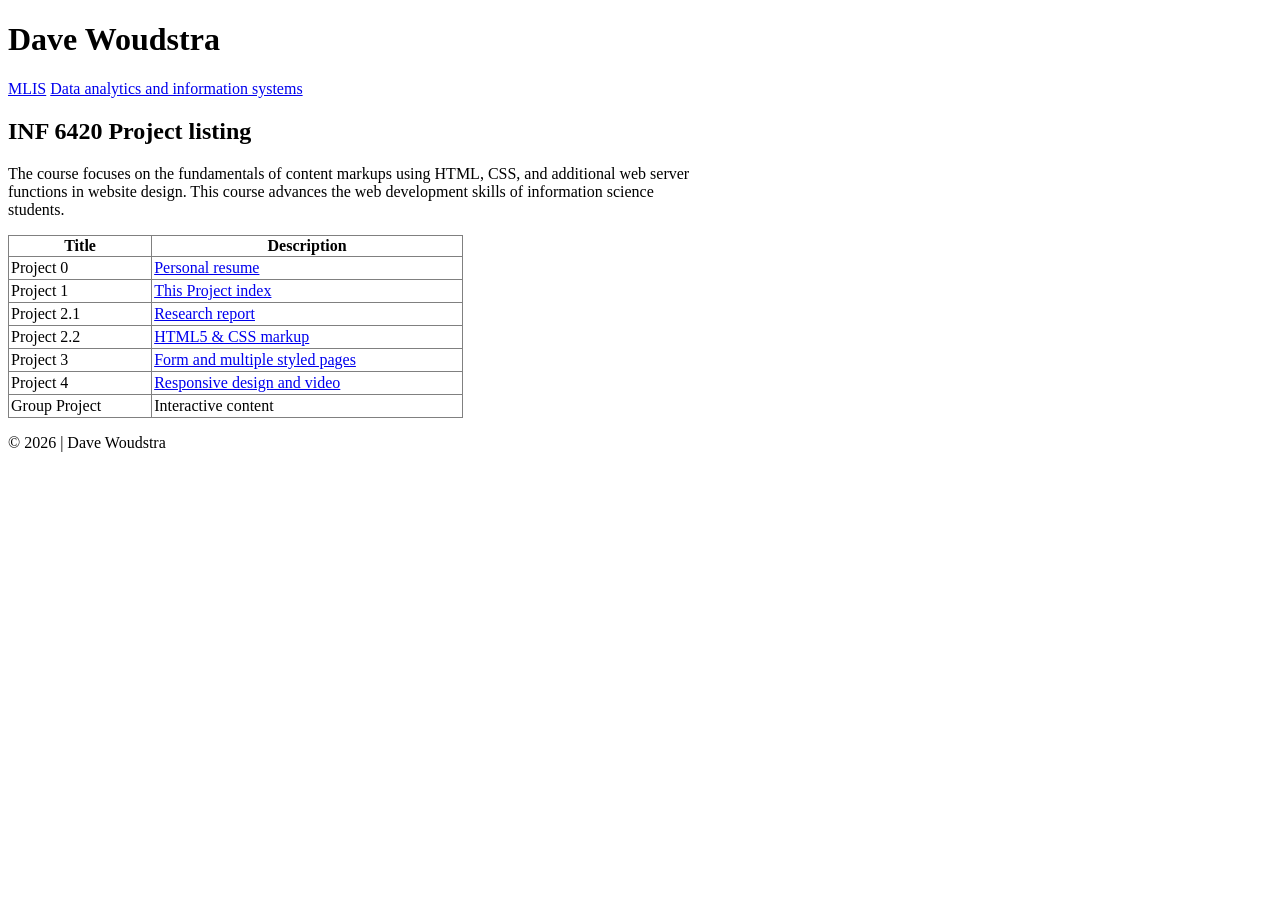
<file: Project/index.html>
<!DOCTYPE html>
<html lang="en">

<head>
    <meta charset="UTF-8">
    <meta name="viewport" content="width=device-width, initial-scale=1.0">
    <title>Projects</title>
    <link rel="stylesheet" href="css/styles.css">
</head>

<body>
    <header>
        <h1>Dave Woudstra</h1>
        <p>
            <a href="https://sis.wayne.edu/mlis" target="_blank">MLIS</a>

            <a href="https://sis.wayne.edu/mlis/pathway/data-analytics-info-systems" target="_blank">Data analytics and
                information systems</a>
        </p>
    </header>
    <main>
        <h2>INF 6420 Project listing</h2>
        <p>The course focuses on the fundamentals of content markups using HTML, CSS, and additional web server<br>
            functions in website design. This course advances the web development skills of information science<br>
            students.
        </p>
        <table>
            <tr>
                <th>Title</th>
                <th>Description</th>
            </tr>
            <tr>
                <td>Project 0</td>
                <td>
                    <a href="resume.html">Personal resume</a>
                </td>
            </tr>
            <tr>
                <td>Project 1</td>
                <td>
                    <a href="index.html">This Project index</a>
                </td>
            </tr>
            <tr>
                <td>Project 2.1</td>
                <td>
                    <a href="report.html">Research report</a>
                </td>
            </tr>
            <tr>
                <td>Project 2.2</td>
                <td>
                    <a href="../coffee/index.html">HTML5 &amp; CSS markup</a>
                </td>
            </tr>
            <tr>
                <td>Project 3</td>
                <td>
                    <a href="process.html">Form and multiple styled pages</a>
                </td>
            </tr>
            <tr>
                <td>Project 4</td>
                <td>
                    <a href="../responsive-video/index.html">Responsive design and video</a>
                </td>
            </tr>
            <tr>
                <td>Group Project</td>
                <td>Interactive content</td>
            </tr>
        </table>

    </main>
    <footer>
        <p>&copy; 2026 | Dave Woudstra</p>
    </footer>
</body>

</html>
</file>
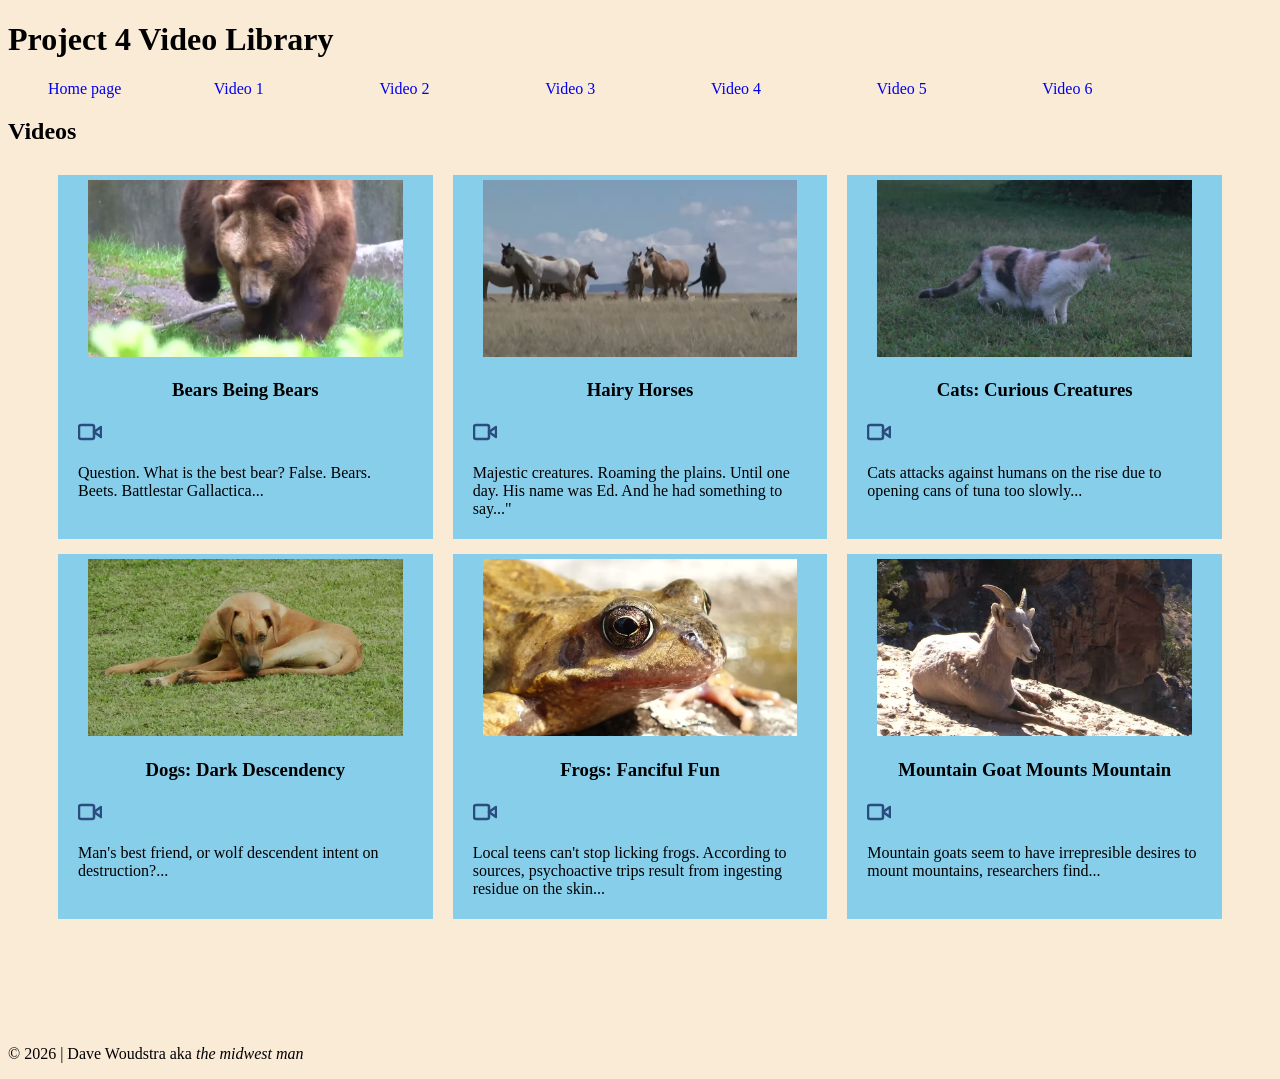
<file: responsive-video/index.html>
<!DOCTYPE html>
<html lang="en">

<head>
    <meta charset="UTF-8">
    <meta name="viewport" content="width=device-width, initial-scale=1.0">
    <title>Project 4</title>
    <link rel="stylesheet" href="css/styles.css">
</head>

<body>

    <header class="header">
        <h1> Project 4 Video Library </h1>


        <nav class="navbar">
            <input type="checkbox" id="checkbox-toggle">
            <label for="checkbox-toggle" class="menu-btn"></label>
            <!-- added span class with css styling to address accesibility  -->
            <span class="sr-only">Toggle navigation menu</span>
            <ul class="menu">
                <li class="submenu-link"><a href="index.html">Home page</a></li>
                <li class="submenu-link"><a href="video1.html">Video 1</a></li>
                <li class="submenu-link"><a href="video2.html">Video 2</a></li>
                <li class="submenu-link"><a href="video3.html">Video 3</a></li>
                <li class="submenu-link"><a href="video4.html">Video 4</a></li>
                <li class="submenu-link"><a href="video5.html">Video 5</a></li>
                <li class="submenu-link"><a href="video6.html">Video 6</a></li>
            </ul>
        </nav>
    </header>

    <main>
        <h2>Videos</h2>
        <section>

            <div class="card">
                <a href="video1.html" class="video-link">Video 1</a>
                <div class="contents">
                    <div class="poster">
                        <img src="assets/images/video-1-frame1.jpg" alt="Bear">
                    </div>
                    <div class="title">
                        <h3>Bears Being Bears</h3>
                    </div>
                    <div class="icon">
                        <img src="assets/images/video-icon.svg" alt="Video Icon">
                    </div>
                    <div class="description">
                        <p>Question. What is the best bear? False. Bears. Beets. Battlestar Gallactica...</p>
                    </div>
                </div>
            </div>

            <div class="card">
                <a href="video2.html" class="video-link">Video 2</a>
                <div class="contents">
                    <div class="poster">
                        <img src="assets/images/video-2-frame1.jpg" alt="Horses">
                    </div>
                    <div class="title">
                        <h3>Hairy Horses</h3>
                    </div>
                    <div class="icon">
                        <img src="assets/images/video-icon.svg" alt="Video Icon">
                    </div>
                    <div class="description">
                        <p>Majestic creatures. Roaming the plains. Until one day. His name was Ed. And he had something
                            to say..."</p>
                    </div>
                </div>
            </div>

            <div class="card">
                <a href="video3.html" class="video-link">Video 3</a>
                <div class="contents">
                    <div class="poster">
                        <img src="assets/images/video-3-frame1.jpg" alt="Cat">
                    </div>
                    <div class="title">
                        <h3>Cats: Curious Creatures</h3>
                    </div>
                    <div class="icon">
                        <img src="assets/images/video-icon.svg" alt="Video Icon">
                    </div>
                    <div class="description">
                        <p>Cats attacks against humans on the rise due to opening cans of tuna too slowly...</p>
                    </div>
                </div>
            </div>

            <div class="card">
                <a href="video4.html" class="video-link">Video 4</a>
                <div class="contents">
                    <div class="poster">
                        <img src="assets/images/video-4-frame1.jpg" alt="Dog">
                    </div>
                    <div class="title">
                        <h3>Dogs: Dark Descendency</h3>
                    </div>
                    <div class="icon">
                        <img src="assets/images/video-icon.svg" alt="Video Icon">
                    </div>
                    <div class="description">
                        <p>Man's best friend, or wolf descendent intent on destruction?...</p>
                    </div>
                </div>
            </div>

            <div class="card">
                <a href="video5.html" class="video-link">Video 5</a>
                <div class="contents">
                    <div class="poster">
                        <img src="assets/images/video-5-frame1.jpg" alt="Frog">
                    </div>
                    <div class="title">
                        <h3>Frogs: Fanciful Fun</h3>
                    </div>
                    <div class="icon">
                        <img src="assets/images/video-icon.svg" alt="Video Icon">
                    </div>
                    <div class="description">
                        <p>Local teens can't stop licking frogs. According to sources, psychoactive trips result from
                            ingesting residue on the skin...</p>
                    </div>
                </div>
            </div>

            <div class="card">
                <a href="video6.html" class="video-link">Video 6</a>
                <div class="contents">
                    <div class="poster">
                        <img src="assets/images/video-6-frame1.jpg" alt="Mountain Goat">
                    </div>
                    <div class="title">
                        <h3>Mountain Goat Mounts Mountain</h3>
                    </div>
                    <div class="icon">
                        <img src="assets/images/video-icon.svg" alt="Video Icon">
                    </div>
                    <div class="description">
                        <p>Mountain goats seem to have irrepresible desires to mount mountains, researchers find...</p>
                    </div>
                </div>
            </div>
        </section>
    </main>

    <footer>

        <p>&copy; 2026 | Dave Woudstra aka <em>the midwest man</em></p>

    </footer>

</body>

</html>
</file>
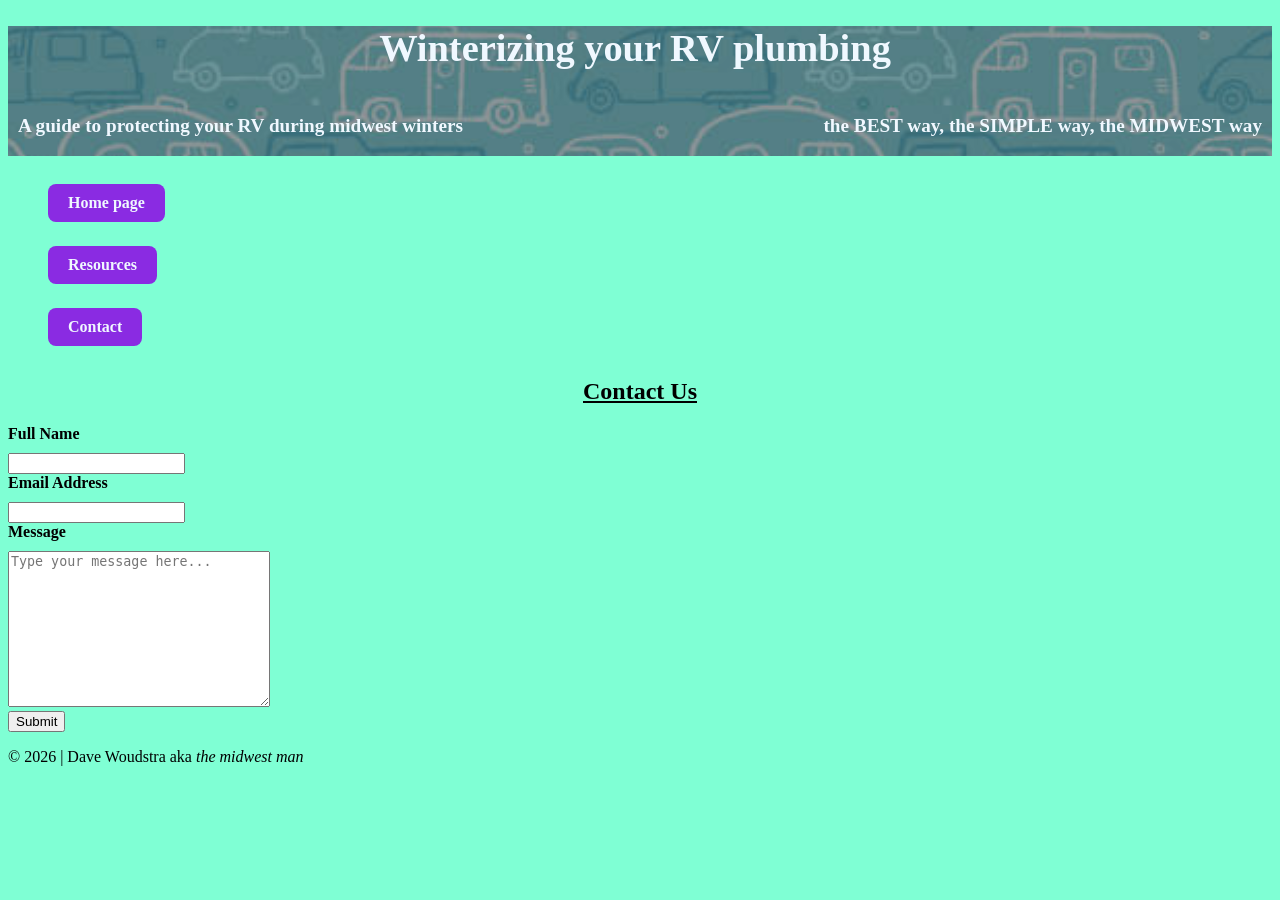
<file: Project/contact.html>
<!DOCTYPE html>
<html lang="en">

<head>
    <meta charset="UTF-8">
    <meta name="viewport" content="width=device-width, initial-scale=1.0">
    <title>Winterizing your RV plumbing</title>
    <link rel="stylesheet" href="css/process.css">
</head>

<body>
    <header>
        <h1>Winterizing your RV plumbing</h1>
        <div class="flex-row">
            <div class="flex-column">
                <p>A guide to protecting your RV during midwest winters</p>
            </div>
            <div class="flex column">
                <p>the BEST way, the SIMPLE way, the MIDWEST way</p>
            </div>
        </div>
    </header>
    <nav>
        <ul>
            <li>
                <a href="process.html">Home page</a>
            </li>
            <li>
                <a href="resources.html">Resources</a>
            </li>
            <li>
                <a href="contact.html">Contact</a>
            </li>
        </ul>
    </nav>
    <main>
        <h2>Contact Us</h2>
        <form>
            <div class="contact">
                <label for="full-name"> Full Name</label>
                <input type="text" id="full-name" name="user_name" required>
            </div>
            <div class="contact">
                <label for="email">Email Address</label>
                <input type="email" id="email" name="user_email" required>
            </div>
            <div class="contact">
                <label for="message">Message</label>
                <textarea id="message" name="user_message" rows="10" cols="30"
                    placeholder="Type your message here..."></textarea>
            </div>
            <div class="form-actions">
                <button type="submit">Submit</button>
            </div>
        </form>
    </main>
    <footer>
        <p>&copy; 2026 | Dave Woudstra aka <em>the midwest man</em></p>
    </footer>
</body>

</html>
</file>
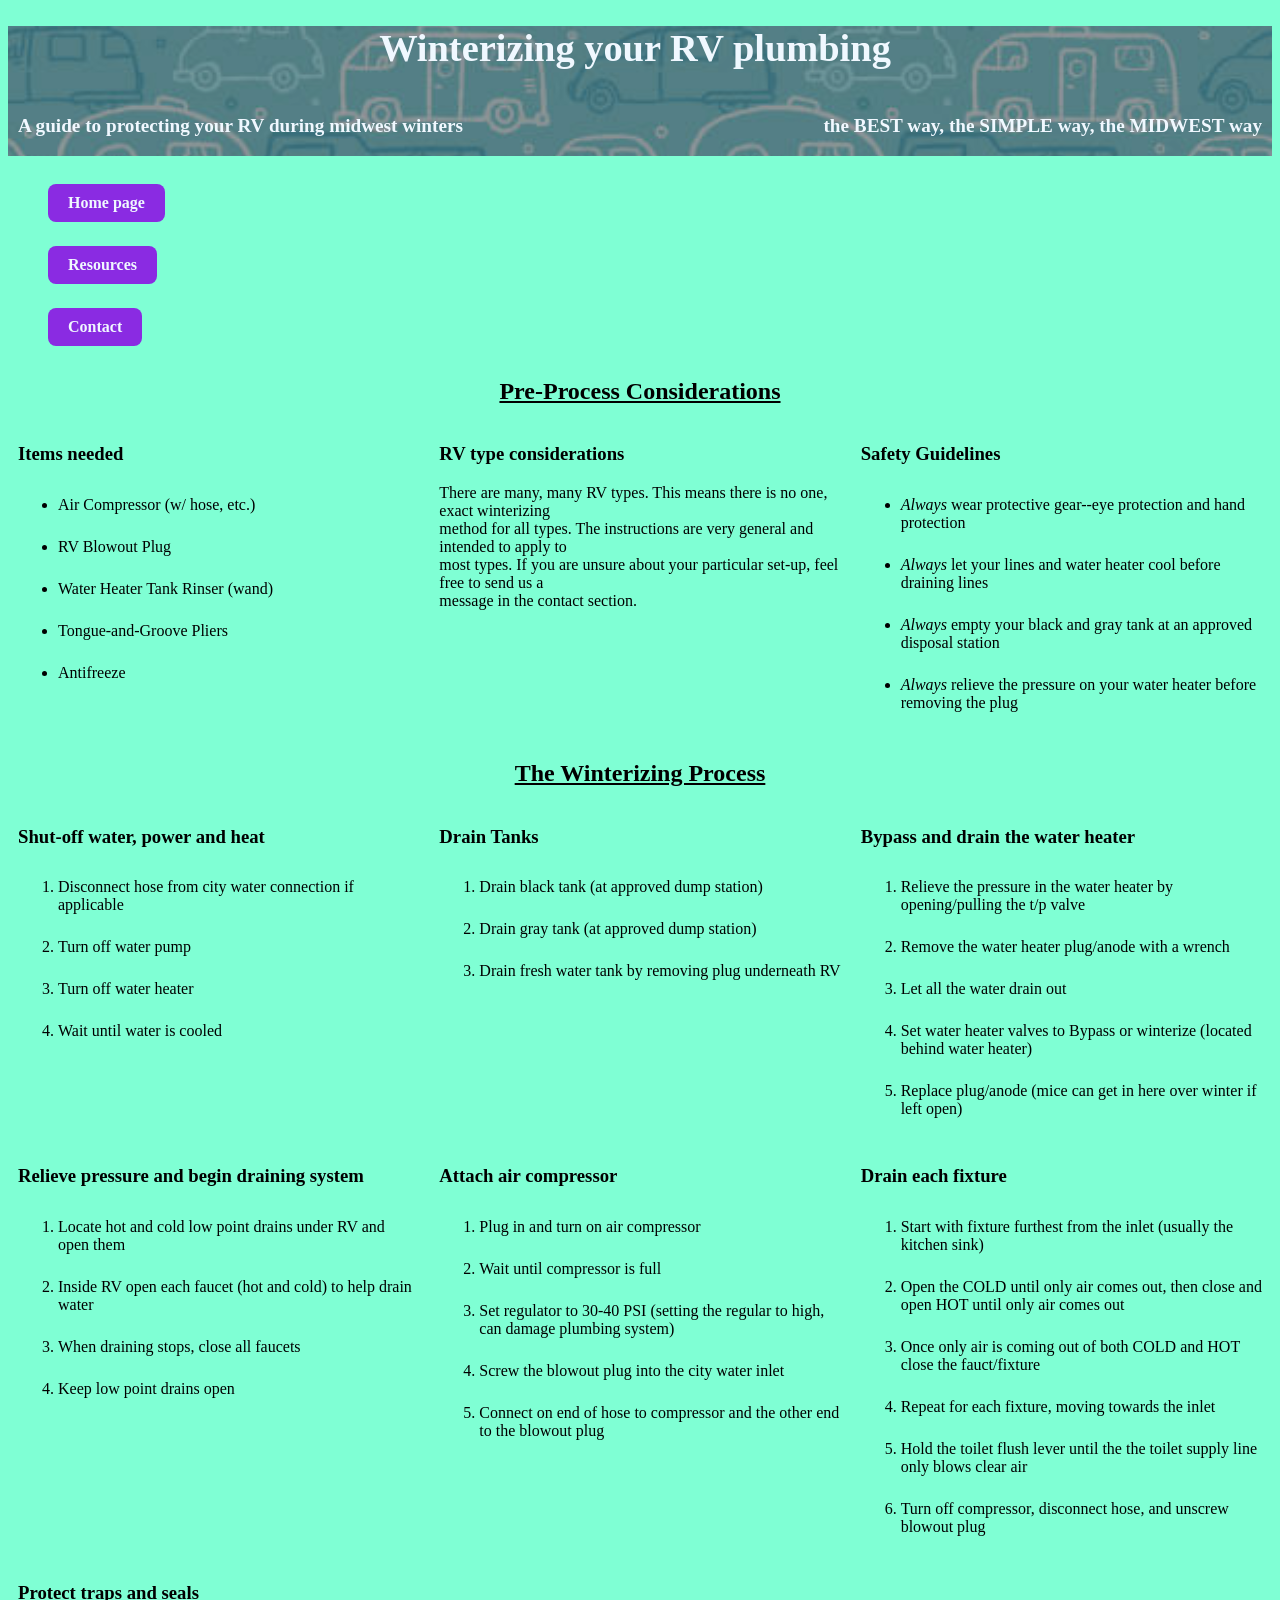
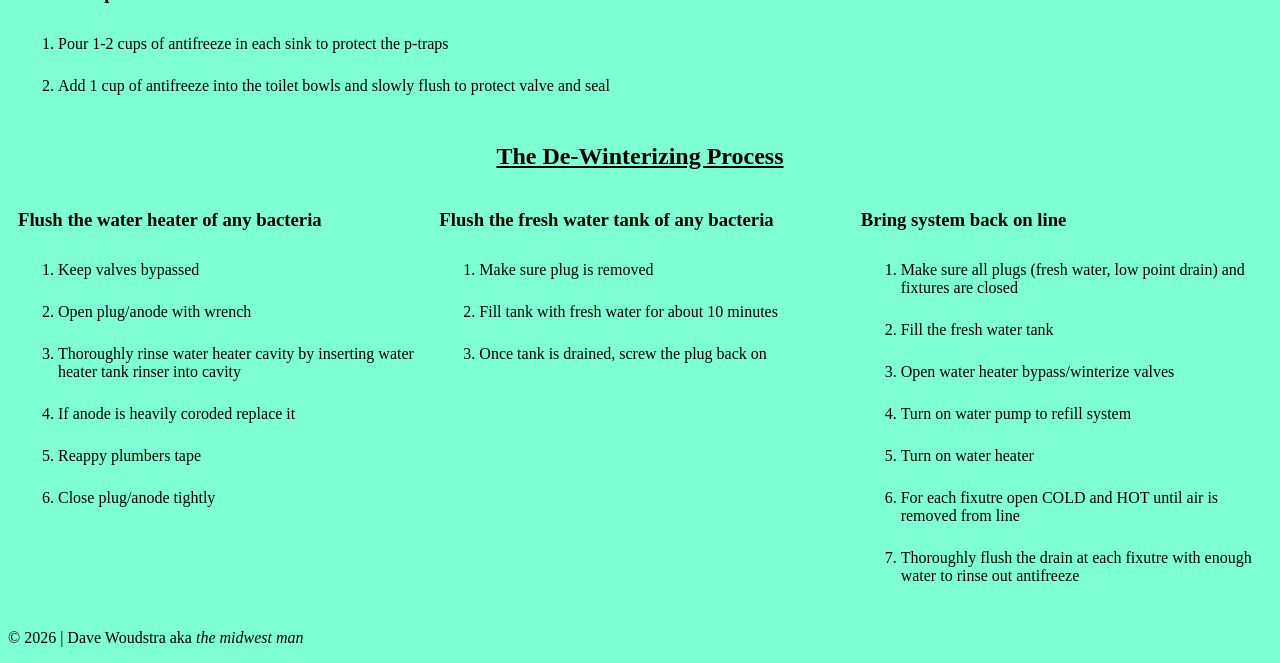
<file: Project/process.html>
<!DOCTYPE html>
<html lang="en">

<head>
    <meta charset="UTF-8">
    <meta name="viewport" content="width=device-width, initial-scale=1.0">
    <title>Winterizing your RV plumbing</title>
    <link rel="stylesheet" href="css/process.css">
</head>

<body>
    <header>
        <h1>Winterizing your RV plumbing</h1>
        <div class="flex-row">
            <div class="flex-column">
                <p>A guide to protecting your RV during midwest winters</p>
            </div>
            <div class="flex column">
                <p>the BEST way, the SIMPLE way, the MIDWEST way</p>
            </div>
        </div>
    </header>
    <nav>

        <ul>

            <li><a href="process.html">Home page</a></li>

            <li><a href="resources.html">Resources</a></li>

            <li><a href="contact.html">Contact</a></li>

        </ul>

    </nav>
    <main>
        <h2>Pre-Process Considerations</h2>
        <div class="flex-row">
            <div class="flex-column">
                <h3>Items needed</h3>
                <ul>
                    <li>Air Compressor (w/ hose, etc.)</li>
                    <li>RV Blowout Plug</li>
                    <li>Water Heater Tank Rinser (wand)</li>
                    <li>Tongue-and-Groove Pliers</li>
                    <li>Antifreeze</li>
                </ul>
            </div>
            <div class="flex-column">
                <h3>RV type considerations</h3>
                <p>There are many, many RV types. This means there is no one, exact winterizing <br>
                    method for all types. The instructions are very general and intended to apply to <br>
                    most types. If you are unsure about your particular set-up, feel free to send us a <br>
                    message in the contact section.</p>
            </div>
            <div class="flex-column">
                <h3>Safety Guidelines</h3>
                <ul>
                    <li><em>Always</em> wear protective gear--eye protection and hand protection</li>
                    <li><em>Always</em> let your lines and water heater cool before draining lines</li>
                    <li><em>Always</em> empty your black and gray tank at an approved disposal station</li>
                    <li><em>Always</em> relieve the pressure on your water heater before removing the plug </li>
                </ul>
            </div>
        </div>
        <h2>The Winterizing Process</h2>
        <div class="flex-row">
            <div class="flex-column">
                <h3>Shut-off water, power and heat</h3>
                <ol>
                    <li>Disconnect hose from city water connection if applicable</li>
                    <li>Turn off water pump</li>
                    <li>Turn off water heater</li>
                    <li>Wait until water is cooled</li>

                </ol>
            </div>
            <div class="flex-column">
                <h3>Drain Tanks </h3>
                <ol>
                    <li>Drain black tank (at approved dump station)</li>
                    <li>Drain gray tank (at approved dump station)</li>
                    <li>Drain fresh water tank by removing plug underneath RV</li>

                </ol>
            </div>
            <div class="flex-column">
                <h3>Bypass and drain the water heater </h3>
                <ol>
                    <li>Relieve the pressure in the water heater by opening/pulling the t/p valve</li>
                    <li>Remove the water heater plug/anode with a wrench</li>
                    <li>Let all the water drain out</li>
                    <li>Set water heater valves to Bypass or winterize (located behind water heater)</li>
                    <li>Replace plug/anode (mice can get in here over winter if left open)</li>

                </ol>
            </div>
            <div class="flex-column">
                <h3>Relieve pressure and begin draining system</h3>
                <ol>
                    <li>Locate hot and cold low point drains under RV and open them</li>
                    <li>Inside RV open each faucet (hot and cold) to help drain water</li>
                    <li>When draining stops, close all faucets</li>
                    <li>Keep low point drains open</li>

                </ol>
            </div>
            <div class="flex-column">
                <h3>Attach air compressor </h3>
                <ol>
                    <li>Plug in and turn on air compressor</li>
                    <li>Wait until compressor is full</li>
                    <li>Set regulator to 30-40 PSI (setting the regular to high, can damage plumbing system)</li>
                    <li>Screw the blowout plug into the city water inlet</li>
                    <li>Connect on end of hose to compressor and the other end to the blowout plug</li>

                </ol>
            </div>
            <div class="flex-column">
                <h3>Drain each fixture </h3>
                <ol>
                    <li>Start with fixture furthest from the inlet (usually the kitchen sink)</li>
                    <li>Open the COLD until only air comes out, then close and open HOT until only air comes out</li>
                    <li>Once only air is coming out of both COLD and HOT close the fauct/fixture</li>
                    <li>Repeat for each fixture, moving towards the inlet</li>
                    <li>Hold the toilet flush lever until the the toilet supply line only blows clear air</li>
                    <li>Turn off compressor, disconnect hose, and unscrew blowout plug</li>

                </ol>
            </div>
            <div class="flex-column">
                <h3>Protect traps and seals </h3>
                <ol>
                    <li>Pour 1-2 cups of antifreeze in each sink to protect the p-traps</li>
                    <li>Add 1 cup of antifreeze into the toilet bowls and slowly flush to protect valve and seal</li>

                </ol>
            </div>

        </div>
        <h2>The De-Winterizing Process</h2>
        <div class="flex-row">
            <div class="flex-column">
                <h3>Flush the water heater of any bacteria</h3>
                <ol>
                    <li>Keep valves bypassed</li>
                    <li>Open plug/anode with wrench </li>
                    <li>Thoroughly rinse water heater cavity by inserting water heater tank rinser into cavity</li>
                    <li>If anode is heavily coroded replace it</li>
                    <li>Reappy plumbers tape</li>
                    <li>Close plug/anode tightly</li>

                </ol>
            </div>
            <div class="flex-column">
                <h3>Flush the fresh water tank of any bacteria</h3>
                <ol>
                    <li>Make sure plug is removed</li>
                    <li>Fill tank with fresh water for about 10 minutes</li>
                    <li>Once tank is drained, screw the plug back on</li>

                </ol>
            </div>
            <div class="flex-column">
                <h3>Bring system back on line </h3>
                <ol>
                    <li>Make sure all plugs (fresh water, low point drain) and fixtures are closed</li>
                    <li>Fill the fresh water tank</li>
                    <li>Open water heater bypass/winterize valves</li>
                    <li>Turn on water pump to refill system</li>
                    <li>Turn on water heater</li>
                    <li>For each fixutre open COLD and HOT until air is removed from line</li>
                    <li>Thoroughly flush the drain at each fixutre with enough water to rinse out antifreeze</li>
                </ol>
            </div>
        </div>

    </main>
    <footer>
        <p>&copy; 2026 | Dave Woudstra aka <em>the midwest man</em></p>
    </footer>
</body>

</html>
</file>
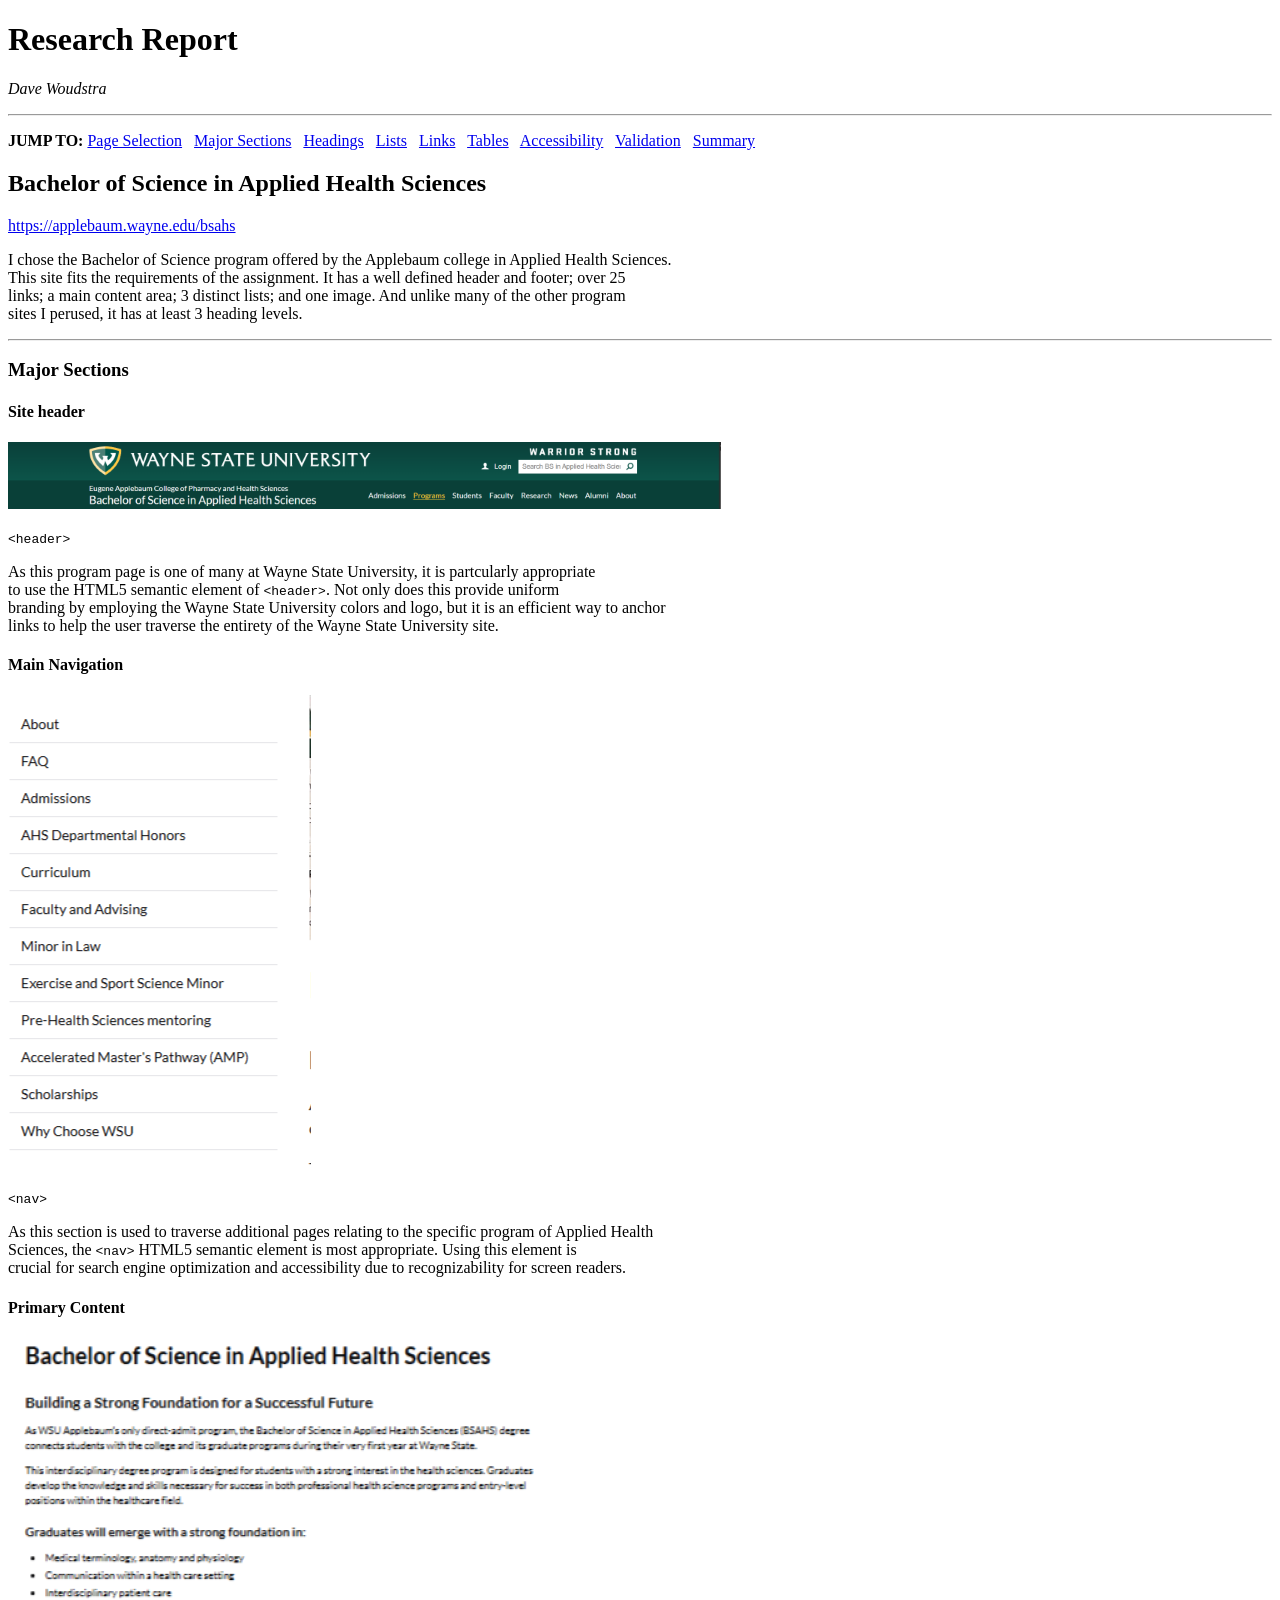
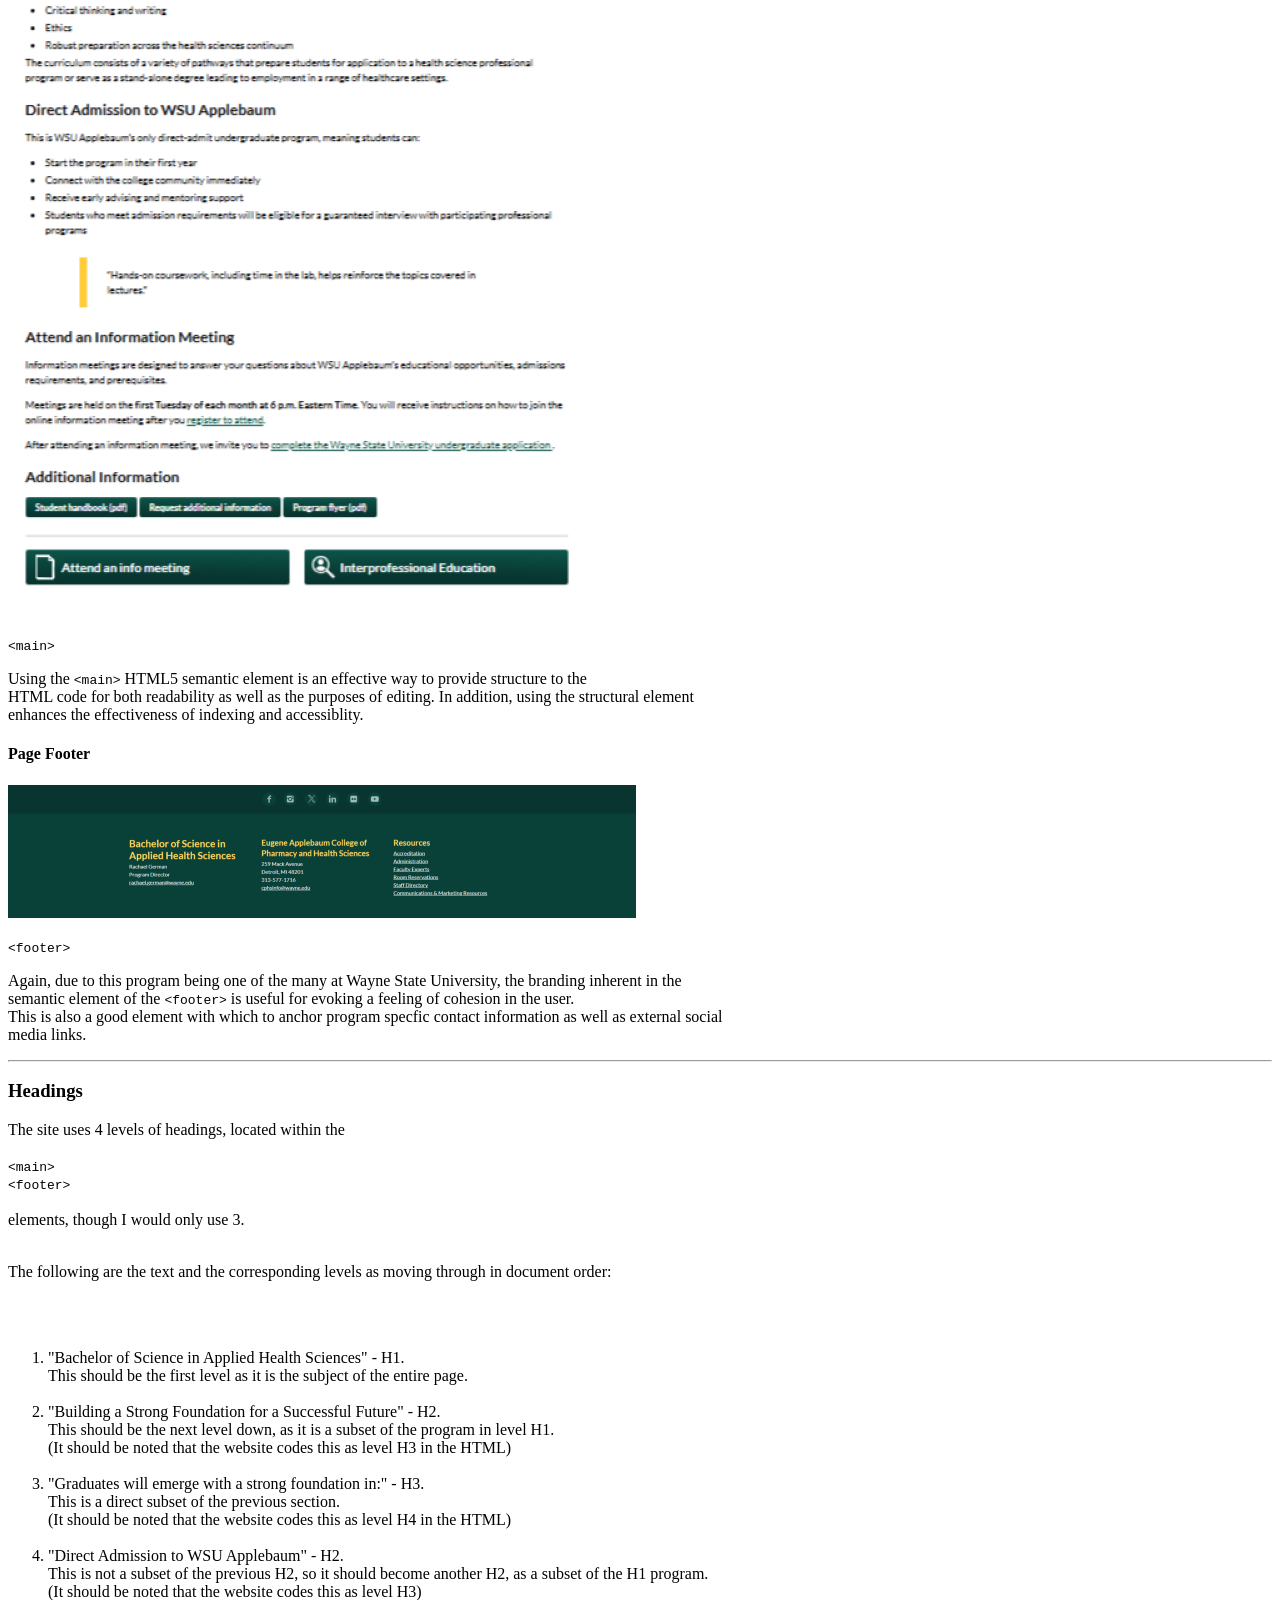
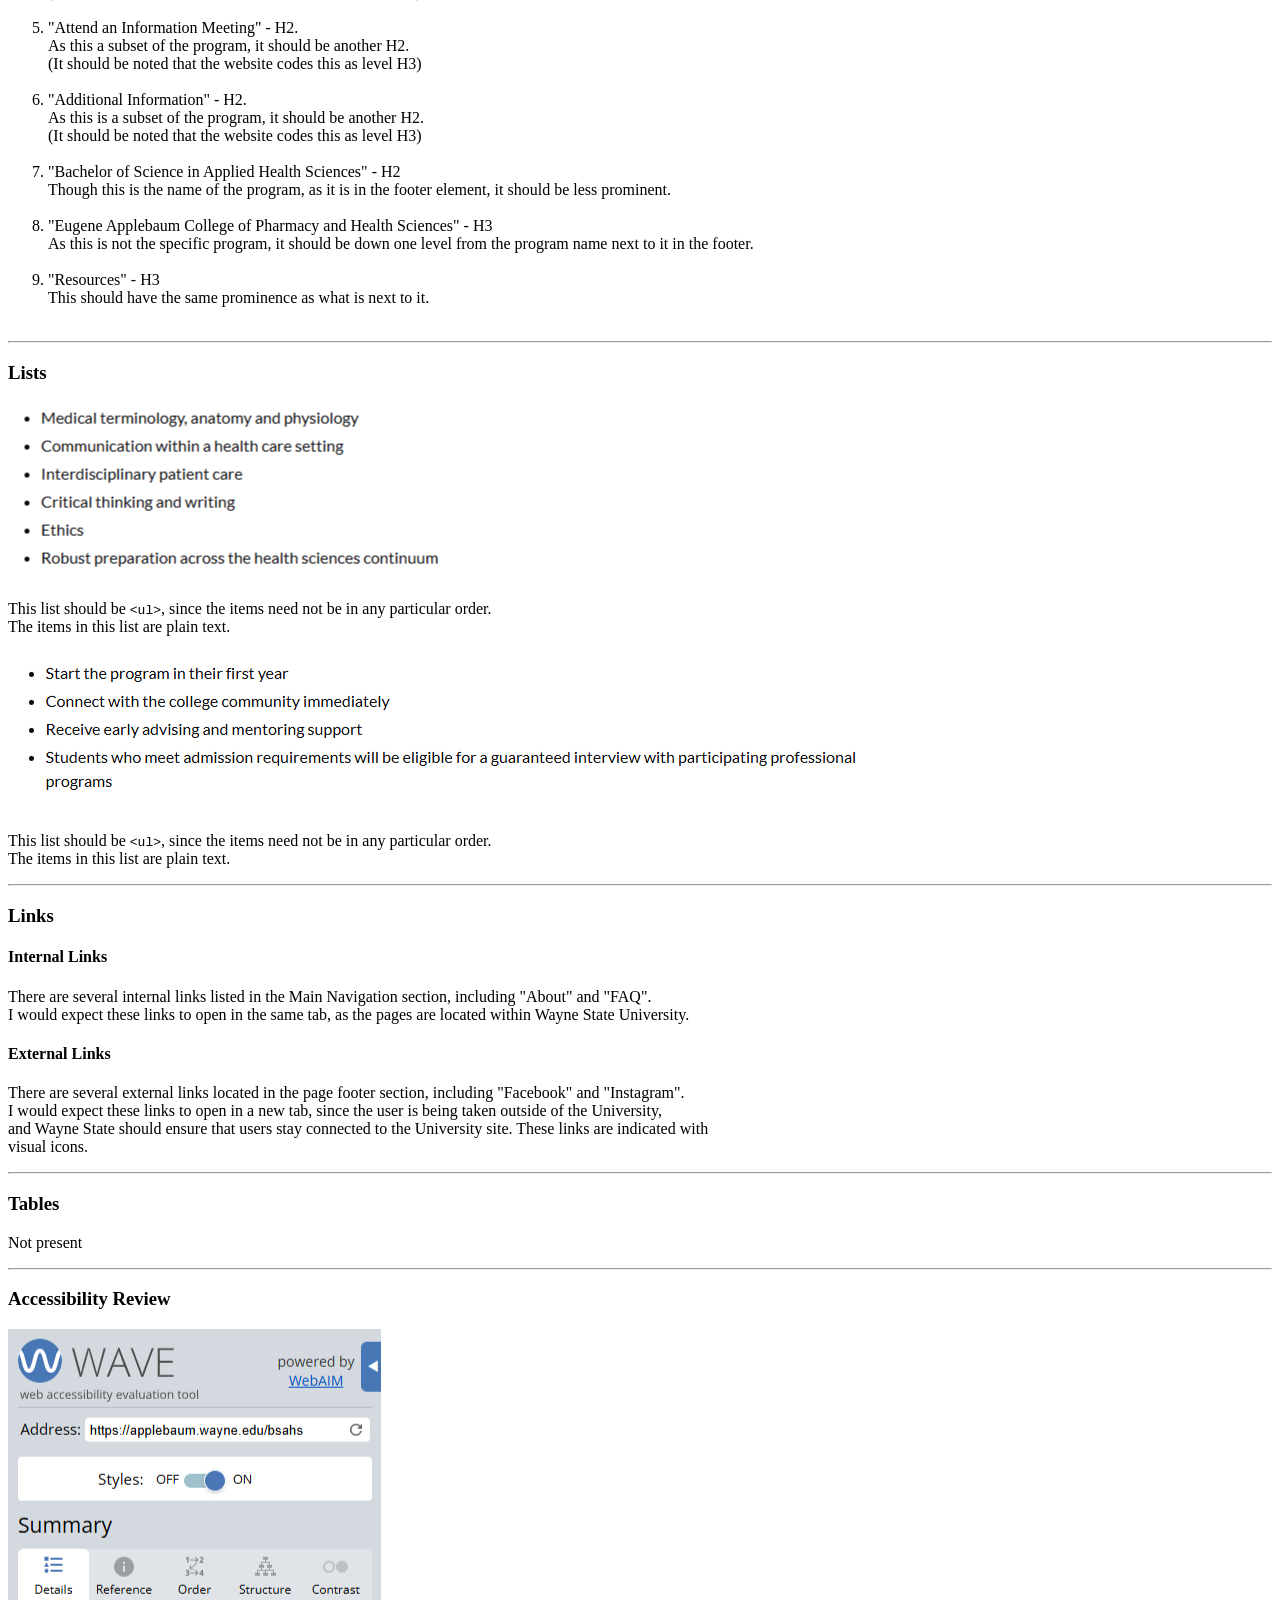
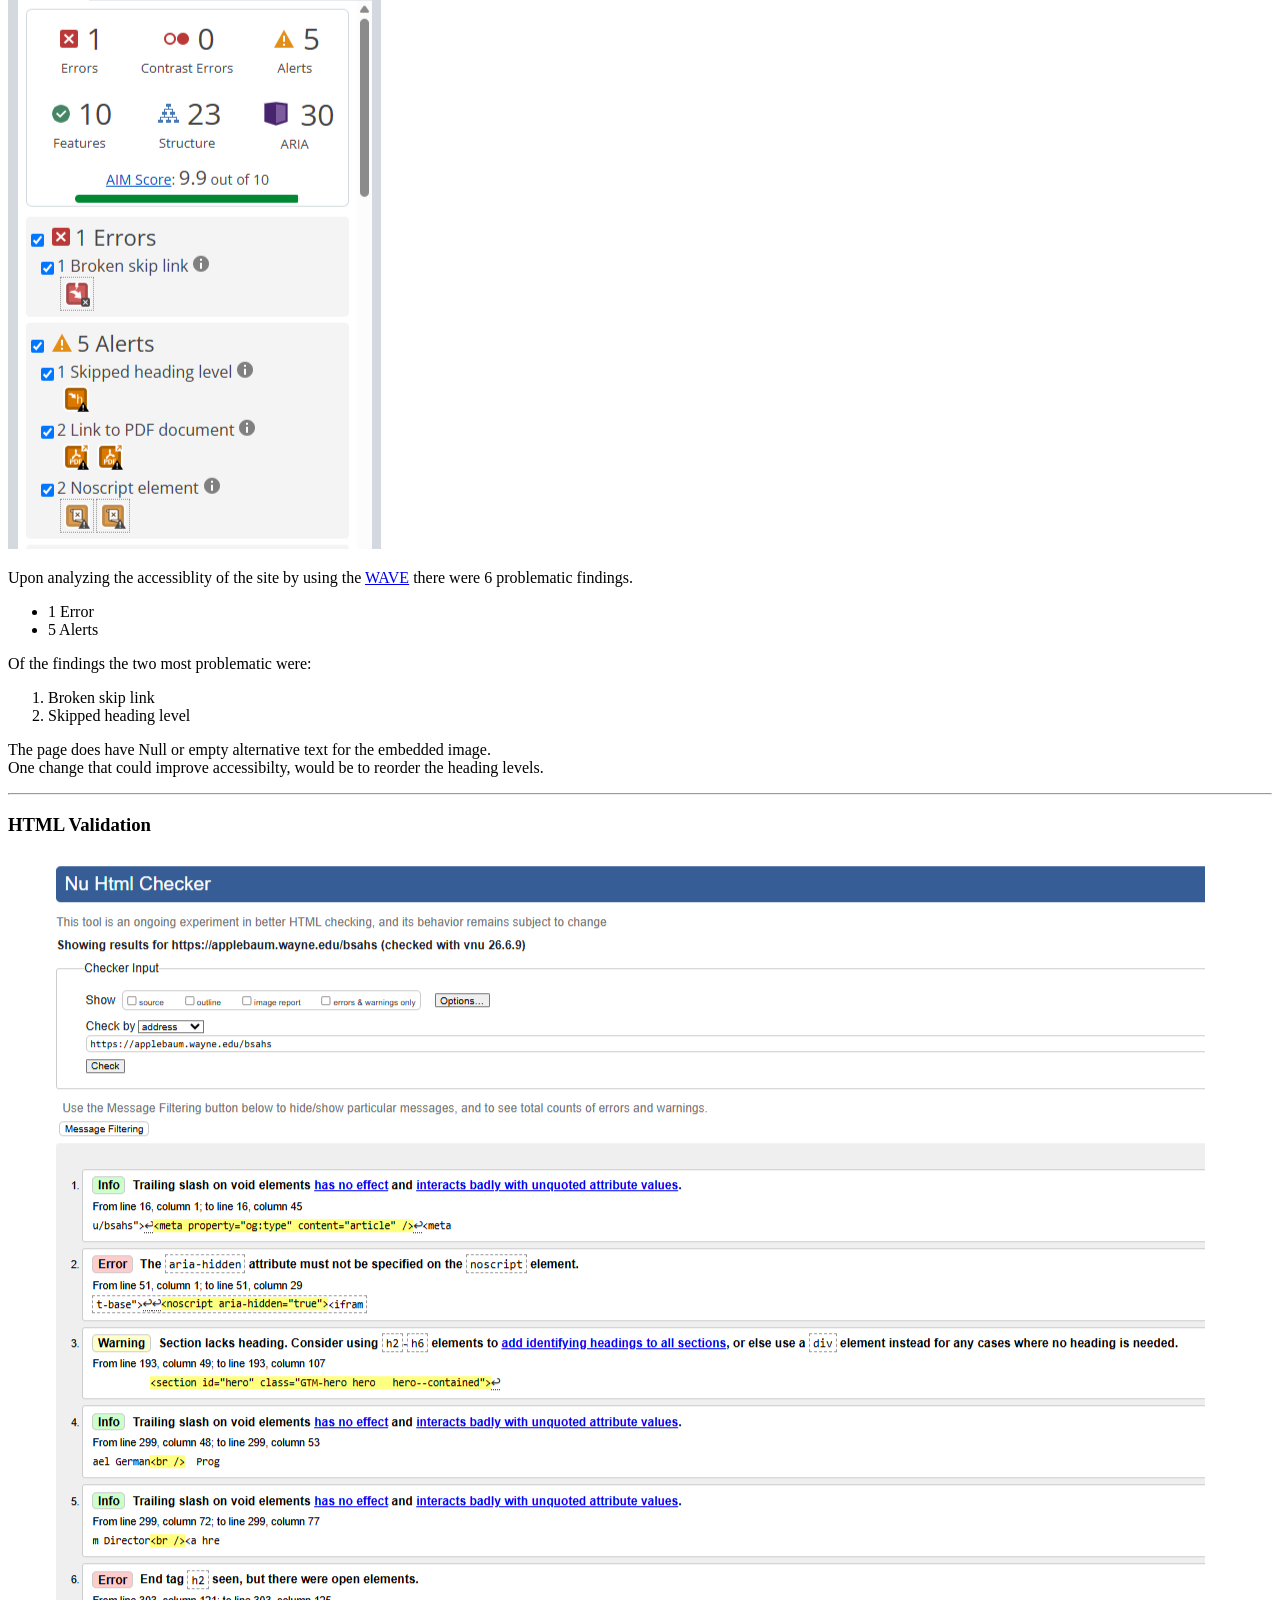
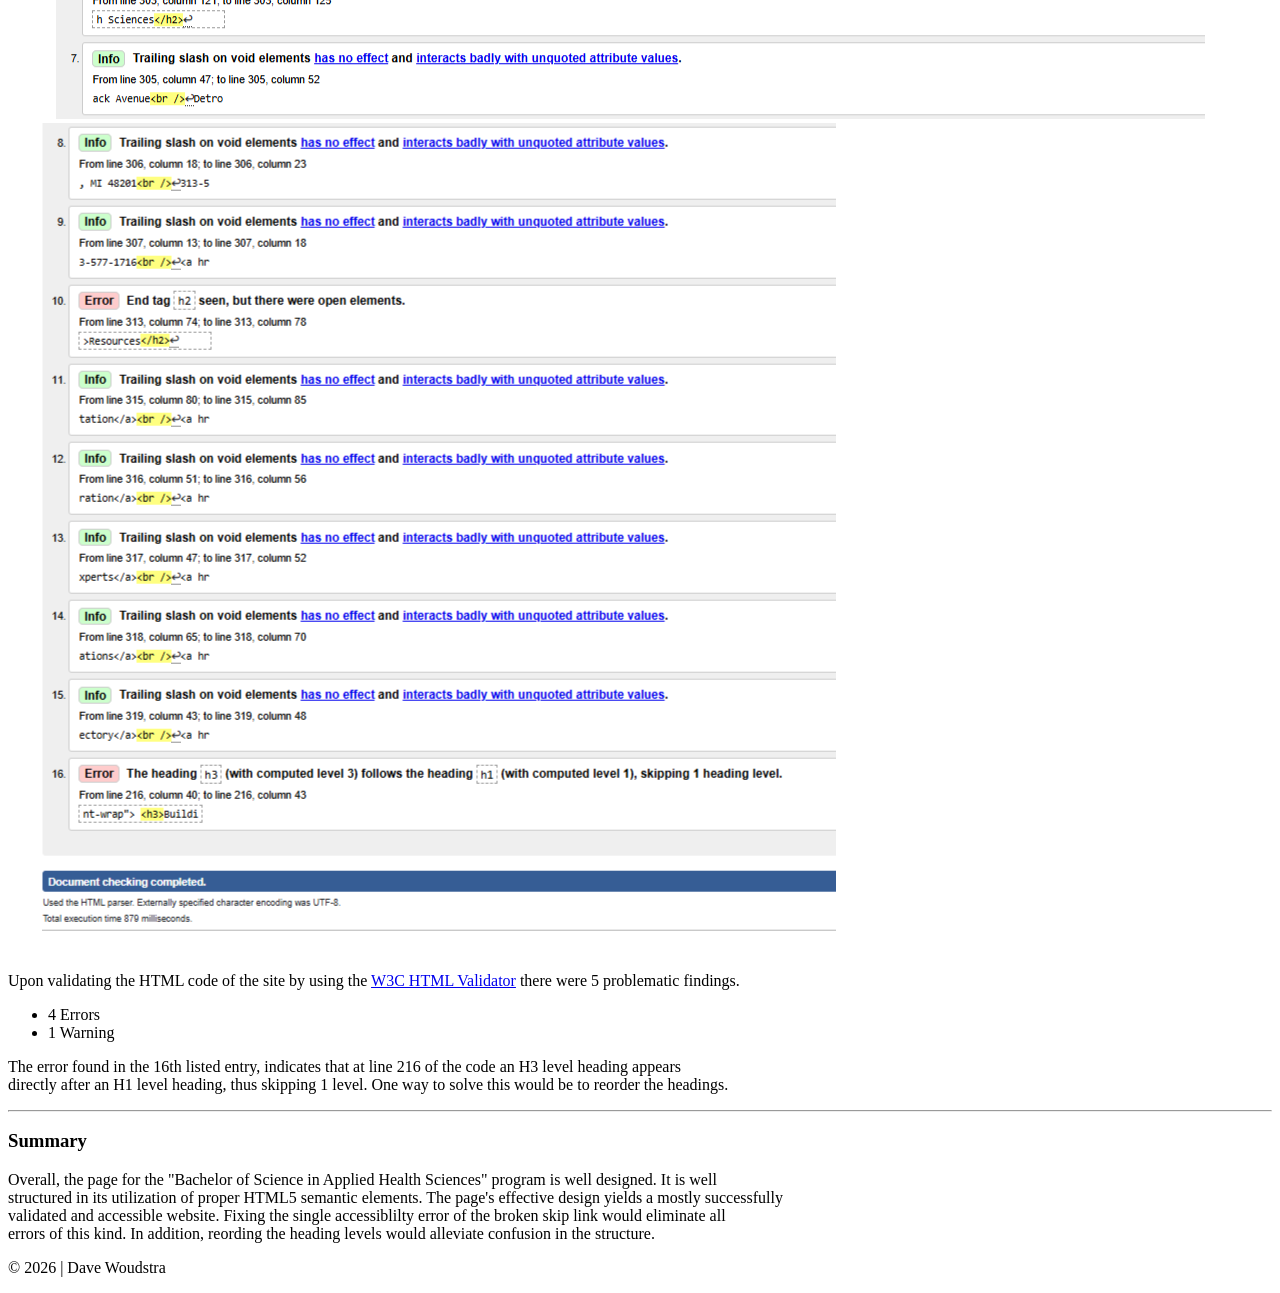
<file: Project/report.html>
<!DOCTYPE html>
<html lang="en">
<head>
    <meta charset="UTF-8">
    <meta name="viewport" content="width=device-width, initial-scale=1.0">
    <title>Report</title>
</head>
<body>
    <header>
        <h1>Research Report</h1>
        <p><em>Dave Woudstra</em></p>
        <hr>
        <p>
            <strong>JUMP TO:</strong>
            <a href="#page_selection">Page Selection</a>&nbsp;&nbsp;
            <a href="#major_sections">Major Sections</a>&nbsp;&nbsp;
            <a href="#headings">Headings</a>&nbsp;&nbsp;
            <a href="#lists">Lists</a>&nbsp;&nbsp;
            <a href="#links">Links</a>&nbsp;&nbsp;
            <a href="#tables">Tables</a>&nbsp;&nbsp;
            <a href="#accessibility">Accessibility</a>&nbsp;&nbsp;
            <a href="#validation">Validation</a>&nbsp;&nbsp;
            <a href="#summary">Summary</a>
        </p>
    </header>
    <main>
        <h2 id="page_selection">Bachelor of Science in Applied Health Sciences</h2>
        <p>
            <a href="https://applebaum.wayne.edu/bsahs"
                target="_blank">https://applebaum.wayne.edu/bsahs</a>
        </p>
        <p>
            I chose the Bachelor of Science program offered by the Applebaum college in Applied Health Sciences. <br>
            This site fits the requirements of the assignment.  It has a well defined header and footer; over 25 <br>
            links; a main content area; 3 distinct lists; and one image.  And unlike many of the other program <br>
            sites I perused, it has at least 3 heading levels. 
        </p>
        <hr>
            <h3 id="major_sections">Major Sections</h3>
                
                <h4>Site header</h4>
                <img src="Images/siteHeader.png" alt="Site Header of Bachelor of Science in Applied Health Sciences">
                <p><code>&lt;header&gt;</code></p>
                <p>
                    As this program page is one of many at Wayne State University, it is partcularly appropriate <br>
                    to use the HTML5 semantic element of <code>&lt;header&gt;</code>. Not only does this provide uniform <br>
                    branding by employing the Wayne State University colors and logo, but it is an efficient way to anchor <br>
                    links to help the user traverse the entirety of the Wayne State University site. 
                </p>

                <h4>Main Navigation</h4>
                <img src="Images/mainNavigation.png" alt="Main Navigation of Bachelor of Science in Applied Health Sciences">
                <p><code>&lt;nav&gt;</code></p>
                <p>
                    As this section is used to traverse additional pages relating to the specific program of Applied Health <br>
                    Sciences, the <code>&lt;nav&gt;</code> HTML5 semantic element is most appropriate. Using this element is <br>
                    crucial for search engine optimization and accessibility due to recognizability for screen readers.  
                </p>

                <h4>Primary Content</h4>
                <img src="Images/primaryContent.png" alt="Primary Content of Bachelor of Science in Applied Health Sciences">
                <p><code>&lt;main&gt;</code></p>
                <p>
                    Using the <code>&lt;main&gt;</code> HTML5 semantic element is an effective way to provide structure to the <br>
                    HTML code for both readability as well as the purposes of editing.  In addition, using the structural element <br>
                    enhances the effectiveness of indexing and accessiblity.
                </p>

                <h4>Page Footer</h4>
                <img src="Images/pageFooter.png" alt="Page Footer of Bachelor of Science in Applied Health Sciences">
                <p><code>&lt;footer&gt;</code></p>
                <p>
                    Again, due to this program being one of the many at Wayne State University, the branding inherent in the <br>
                    semantic element of the <code>&lt;footer&gt;</code> is useful for evoking a feeling of cohesion in the user. <br>
                    This is also a good element with which to anchor program specfic contact information as well as external social <br>
                    media links.
                </p>
                <hr>
            <h3 id="headings">Headings</h3>
            <p>The site uses 4 levels of headings, located within the<br><br> 
                <code>&lt;main&gt;</code> <br> 
                <code>&lt;footer&gt;</code><br><br> 
                elements, though I would only use 3.<br><br>
            </p>
            <p>The following are the text and the corresponding levels as moving through in document order:</p><br><br>
                <ol>
                    <li>
                        "Bachelor of Science in Applied Health Sciences" - H1. <br>
                        This should be the first level as it is the subject of the entire page.<br><br>
                    </li>
                    <li>
                        "Building a Strong Foundation for a Successful Future" - H2. <br>
                        This should be the next level down, as it is a subset of the program in level H1. <br>
                        (It should be noted that the website codes this as level H3 in the HTML)<br><br>
                    </li>
                    <li>
                        "Graduates will emerge with a strong foundation in:" - H3. <br>
                        This is a direct subset of the previous section.<br>
                        (It should be noted that the website codes this as level H4 in the HTML)<br><br>
                    </li>
                    <li>
                        "Direct Admission to WSU Applebaum" - H2. <br>
                        This is not a subset of the previous H2, so it should become another H2, as a subset of the H1 program.<br>
                        (It should be noted that the website codes this as level H3)<br><br>
                    </li>
                    <li>
                        "Attend an Information Meeting" - H2. <br> 
                        As this a subset of the program, it should be another H2. <br>
                        (It should be noted that the website codes this as level H3)<br><br>
                    </li>
                    <li>
                        "Additional Information" - H2. <br>
                        As this is a subset of the program, it should be another H2. <br>
                        (It should be noted that the website codes this as level H3)<br><br>
                    </li>
                    <li>
                        "Bachelor of Science in Applied Health Sciences" - H2 <br>
                        Though this is the name of the program, as it is in the footer element, it should be less prominent.<br><br>
                    </li>
                    <li>
                        "Eugene Applebaum College of Pharmacy and Health Sciences" - H3 <br>
                        As this is not the specific program, it should be down one level from the program name next to it in the footer.<br><br>
                    </li>
                    <li>
                        "Resources" - H3 <br>
                        This should have the same prominence as what is next to it.<br><br>
                    </li>
                </ol>               
            <hr>
            <h3 id="lists">Lists</h3>
            <img src="Images/foundationList.png" alt="List of foundation skills">
            <p>
                This list should be <code>&lt;ul&gt;</code>, since the items need not be in any particular order. <br>
                The items in this list are plain text.  
            </p>
            <img src="Images/admissionList.png" alt="List of direct admission benefits">
            <p>
                This list should be <code>&lt;ul&gt;</code>, since the items need not be in any particular order. <br>
                The items in this list are plain text. 
            </p>
            <hr>
            <h3 id="links">Links</h3>
                <h4>Internal Links</h4>
                <p>
                    There are several internal links listed in the Main Navigation section, including "About" and "FAQ". <br>
                    I would expect these links to open in the same tab, as the pages are located within Wayne State University. 
                </p>  
                <h4>External Links</h4>
                <p>
                    There are several external links located in the page footer section, including "Facebook" and "Instagram". <br>
                    I would expect these links to open in a new tab, since the user is being taken outside of the University, <br>
                    and Wayne State should ensure that users stay connected to the University site.  These links are indicated with <br>
                    visual icons.  
                </p>
                <hr>
            <h3 id="tables">Tables</h3>
            <p>Not present</p>
            <hr>
            <h3 id="accessibility">Accessibility Review</h3>
            <img src="Images/accessibilityResults.png" alt="WAVE accessiblity results">
            <p>
                Upon analyzing the accessiblity of the site by using the
                <a href="https://wave.webaim.org"
                    target="_blank">WAVE</a>
                there were 6 problematic findings.
            </p>
                <ul>
                    <li>1 Error</li>
                    <li>5 Alerts</li>
                </ul>
            <p>
                Of the findings the two most problematic were:
            </p>
                <ol>
                    <li>Broken skip link</li>
                    <li>Skipped heading level</li>
                </ol>
            <p>
                The page does have Null or empty alternative text for the embedded image.<br>
                One change that could improve accessibilty, would be to reorder the heading levels.
            </p>
            <hr>
            <h3 id="validation">HTML Validation</h3>
            <img src="Images/htmlVal1.png" alt="HTML validator results: first half">
            <img src="Images/htmlVal2.png" alt="HTML validator results: second half">
            <p>
                Upon validating the HTML code of the site by using the
                <a href="https://validator.w3.org"
                    target="_blank">W3C HTML Validator</a>
                there were 5 problematic findings.
            </p>
                <ul>
                    <li>4 Errors</li>
                    <li>1 Warning</li>
                </ul>
            <p>
                The error found in the 16th listed entry, indicates that at line 216 of the code an H3 level heading appears <br>
                directly after an H1 level heading, thus skipping 1 level.  One way to solve this would be to reorder the headings.
            </p>
            <hr>
            <h3 id="summary">Summary</h3>
            <p>
                Overall, the page for the "Bachelor of Science in Applied Health Sciences" program is well designed.  It is well <br>
                structured in its utilization of proper HTML5 semantic elements.  The page's effective design yields a mostly successfully <br>
                validated and accessible website.  Fixing the single accessiblilty error of the broken skip link would eliminate all <br>
                errors of this kind.  In addition, reording the heading levels would alleviate confusion in the structure.
            </p>
    </main>
    <footer>
      <p>&copy; 2026 | Dave Woudstra</p>  
    </footer>    
</body>
</html>
</file>
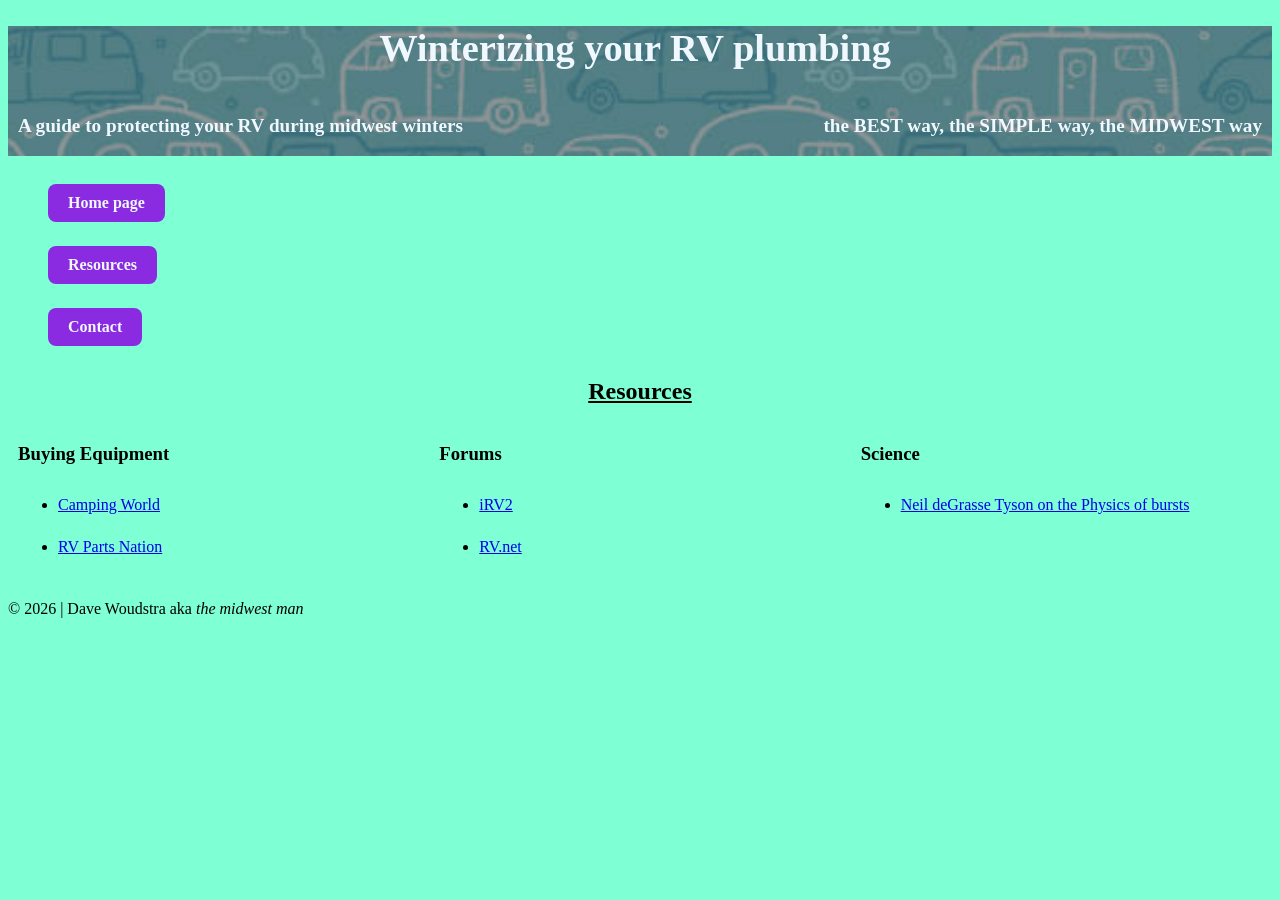
<file: Project/resources.html>
<!DOCTYPE html>
<html lang="en">

<head>
    <meta charset="UTF-8">
    <meta name="viewport" content="width=device-width, initial-scale=1.0">
    <title>Winterizing your RV plumbing</title>
    <link rel="stylesheet" href="css/process.css">
</head>

<body>
    <header>
        <h1>Winterizing your RV plumbing</h1>
        <div class="flex-row">
            <div class="flex-column">
                <p>A guide to protecting your RV during midwest winters</p>
            </div>
            <div class="flex column">
                <p>the BEST way, the SIMPLE way, the MIDWEST way</p>
            </div>
        </div>
    </header>
    <nav>
        <ul>
            <li>
                <a href="process.html">Home page</a>
            </li>
            <li>
                <a href="resources.html">Resources</a>
            </li>
            <li>
                <a href="contact.html">Contact</a>
            </li>
        </ul>
    </nav>
    <main>
        <h2>Resources</h2>
        <div class="flex-row">
            <div class="flex-column">
                <h3>Buying Equipment</h3>
                <ul>

                    <li>
                        <a href="https://campingworld.com" target="_blank">Camping World</a>
                    </li>

                    <li>
                        <a href="https://rvpartsnation.com" target="_blank">RV Parts Nation</a>
                    </li>
                </ul>
            </div>
            <div class="flex-column">
                <h3>Forums</h3>
                <ul>
                    <li>
                        <a href="https://irv2.com" target="_blank">iRV2</a>
                    </li>
                    <li>
                        <a href="https://rv.net" target="_blank">RV.net</a>
                    </li>
                </ul>
            </div>
            <div class="flex-column">
                <h3>Science</h3>
                <ul>
                    <li>
                        <a href="https://www.youtube.com/shorts/k8oN-wpNJr0" target="_blank">Neil deGrasse Tyson on the
                            Physics of bursts</a>
                    </li>
                </ul>
            </div>
        </div>
    </main>
    <footer>
        <p>&copy; 2026 | Dave Woudstra aka <em>the midwest man</em></p>
    </footer>
</body>

</html>
</file>
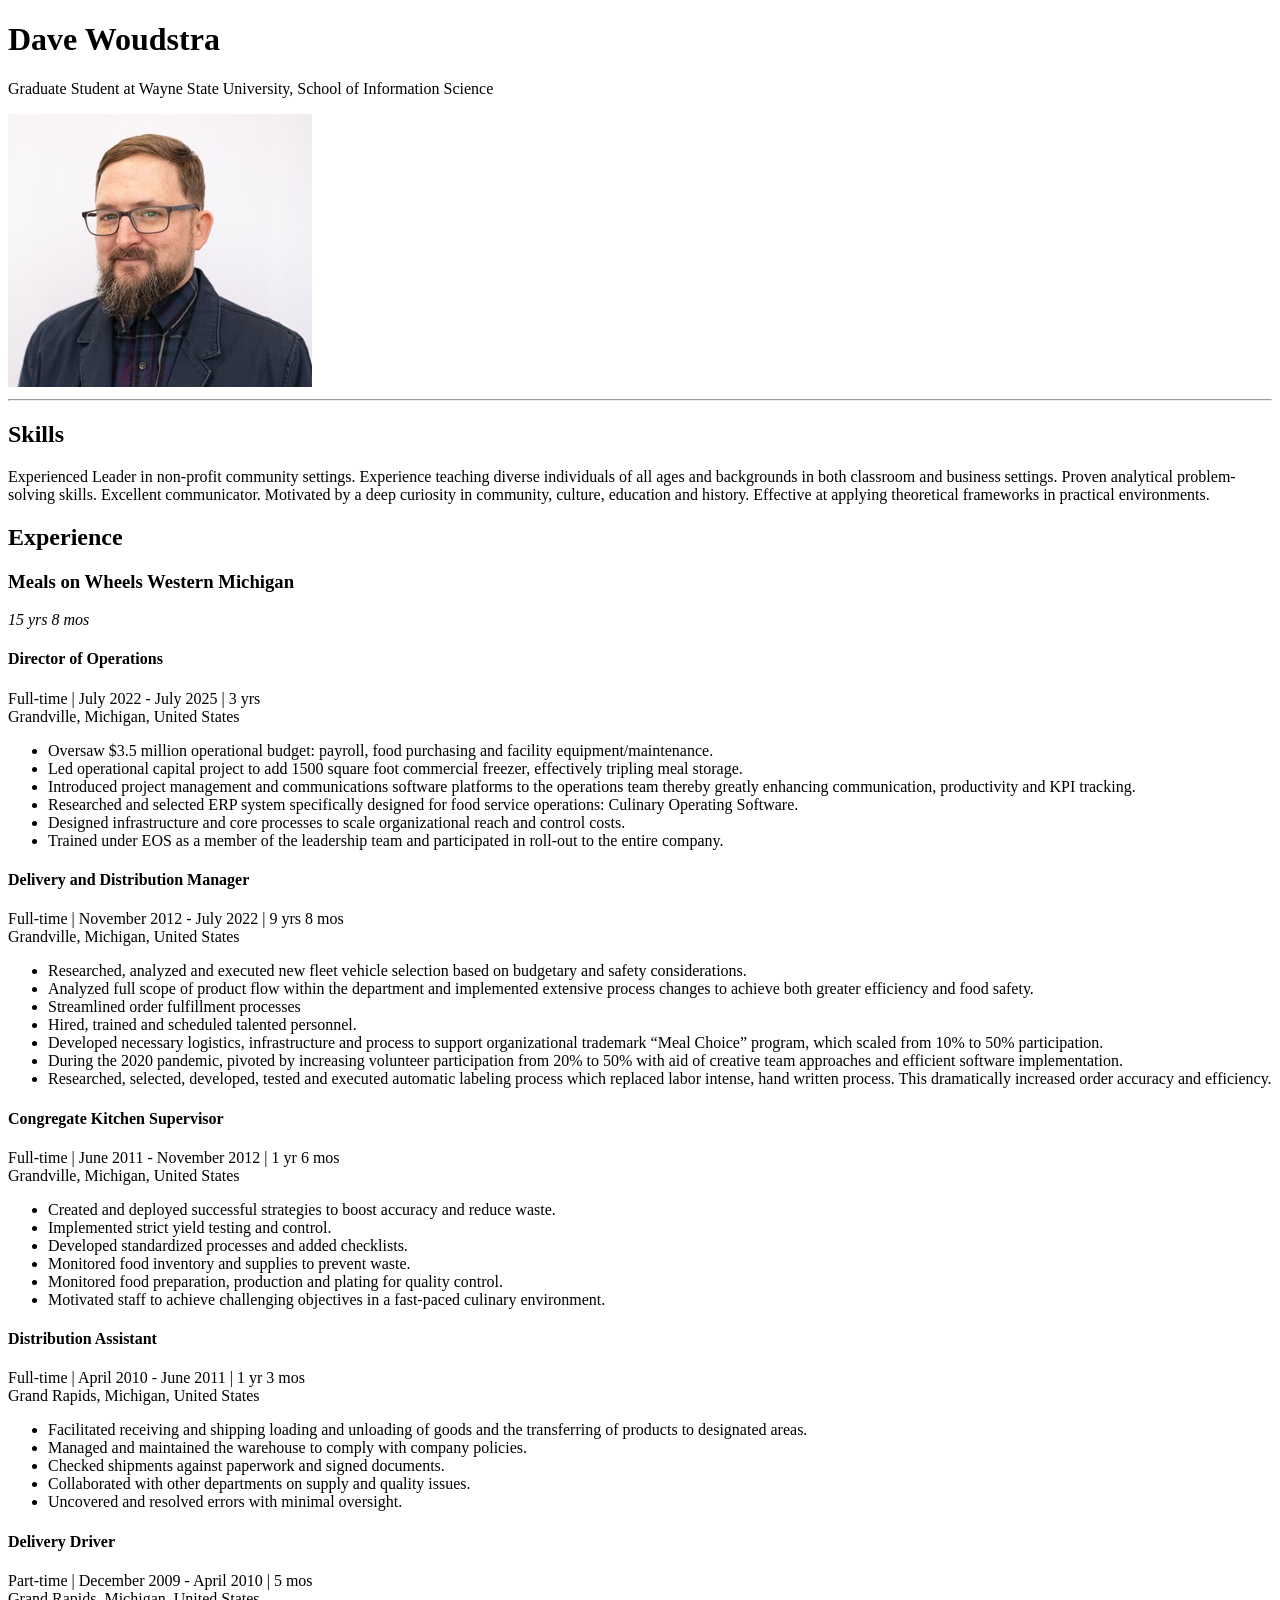
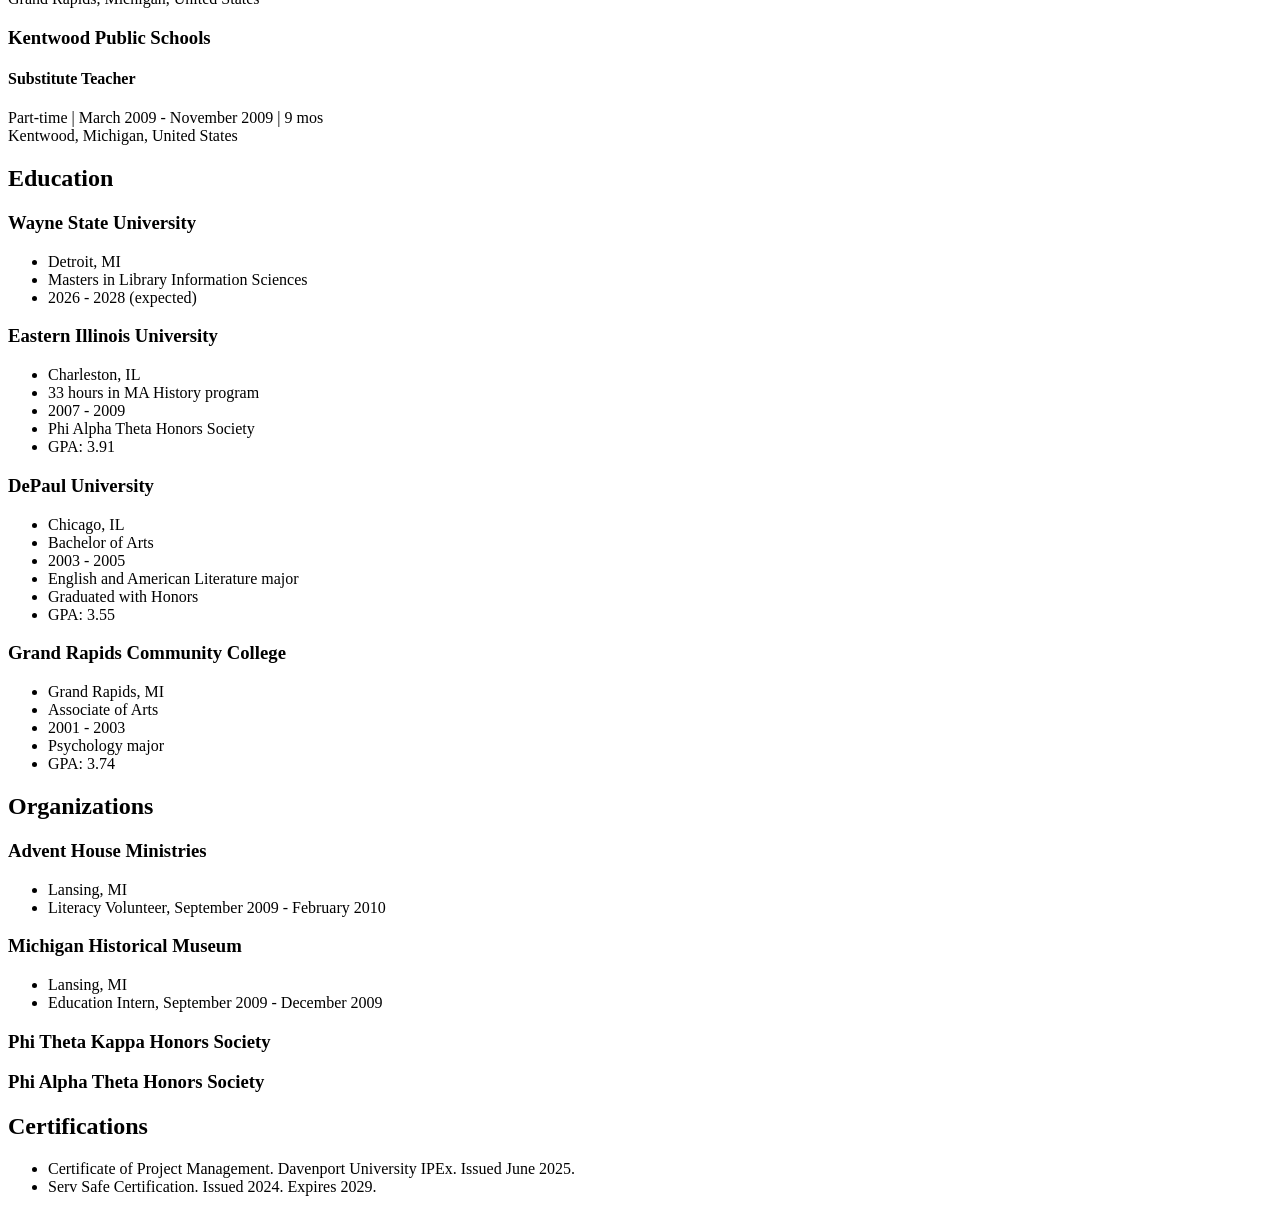
<file: Project/resume.html>
<!DOCTYPE html>
<html lang="en">
    <head>
        <meta charset="UTF-8">
        <meta name="viewport" content="width=device-width, initial-scale=1.0">
        <title>Dave Woudstra</title>
    </head>
    <body>
        <h1>Dave Woudstra</h1>
        <p>Graduate Student at Wayne State University, School of Information Science</p>

        <img src="Images/dave_headshot_web_v2.jpg" alt="Headshot of Dave Woudstra">
        <hr>

        <h2>Skills</h2>
        <p>Experienced Leader in non-profit community settings. Experience teaching diverse individuals of all 
        ages and backgrounds in both classroom and business settings. Proven analytical problem-solving 
        skills. Excellent communicator. Motivated by a deep curiosity in community, culture, education and 
        history. Effective at applying theoretical frameworks in practical environments.</p>

        <h2>Experience</h2>

        <h3>Meals on Wheels Western Michigan</h3>
        <p><em>15 yrs 8 mos</em></p>

        <h4>Director of Operations</h4>
        <p>Full-time | July 2022 - July 2025 | 3 yrs<br> 
        Grandville, Michigan, United States</p>
            <ul>
                <li>Oversaw $3.5 million operational budget: payroll, food purchasing and facility equipment/maintenance.</li>
                <li>Led operational capital project to add 1500 square foot commercial freezer, effectively tripling meal storage.</li>
                <li>Introduced project management and communications software platforms to the operations team thereby greatly enhancing communication, productivity and KPI tracking.</li>
                <li>Researched and selected ERP system specifically designed for food service operations: Culinary Operating Software.</li>
                <li>Designed infrastructure and core processes to scale organizational reach and control costs.</li>
                <li>Trained under EOS as a member of the leadership team and participated in roll-out to the entire company.</li>
            </ul>

        <h4>Delivery and Distribution Manager</h4>
        <p>Full-time | November 2012 - July 2022 | 9 yrs 8 mos<br>
        Grandville, Michigan, United States</p>
            <ul>
                <li>Researched, analyzed and executed new fleet vehicle selection based on budgetary and safety considerations.</li>
                <li>Analyzed full scope of product flow within the department and implemented extensive process changes to achieve both greater efficiency and food safety.</li>
                <li>Streamlined order fulfillment processes</li>
                <li>Hired, trained and scheduled talented personnel.</li>
                <li>Developed necessary logistics, infrastructure and process to support organizational trademark “Meal Choice” program, which scaled from 10% to 50% participation.</li>
                <li>During the 2020 pandemic, pivoted by increasing volunteer participation from 20% to 50% with aid of creative team approaches and efficient software implementation.</li>
                <li>Researched, selected, developed, tested and executed automatic labeling process which replaced labor intense, hand written process. This dramatically increased order accuracy and efficiency.</li>
            </ul>

        <h4>Congregate Kitchen Supervisor</h4>
        <p>Full-time | June 2011 - November 2012 | 1 yr 6 mos<br>
        Grandville, Michigan, United States</p>

            <ul>
                <li>Created and deployed successful strategies to boost accuracy and reduce waste.</li>
                <li>Implemented strict yield testing and control.</li>
                <li>Developed standardized processes and added checklists.</li>
                <li>Monitored food inventory and supplies to prevent waste.</li>
                <li>Monitored food preparation, production and plating for quality control.</li>
                <li>Motivated staff to achieve challenging objectives in a fast-paced culinary environment.</li>

            </ul>

        <h4>Distribution Assistant</h4>
        <p>Full-time | April 2010 - June 2011 | 1 yr 3 mos<br>
        Grand Rapids, Michigan, United States</p>

            <ul>
                <li>Facilitated receiving and shipping loading and unloading of goods and the transferring of products to designated areas.</li>
                <li>Managed and maintained the warehouse to comply with company policies.</li>
                <li>Checked shipments against paperwork and signed documents.</li>
                <li>Collaborated with other departments on supply and quality issues.</li>
                <li>Uncovered and resolved errors with minimal oversight.</li>
            </ul>

        <h4>Delivery Driver</h4>
        <p>Part-time | December 2009 - April 2010 | 5 mos<br>
        Grand Rapids, Michigan, United States</p>

        <h3>Kentwood Public Schools</h3>

        <h4>Substitute Teacher</h4>
        <p>Part-time | March 2009 - November 2009 | 9 mos<br>
        Kentwood, Michigan, United States</p>

        <h2>Education</h2>

        <h3>Wayne State University</h3>
            <ul>
                <li>Detroit, MI</li>
                <li>Masters in Library Information Sciences</li>
                <li>2026 - 2028 (expected)</li>
            </ul>

        <h3>Eastern Illinois University</h3>
            <ul>
                <li>Charleston, IL</li>
                <li>33 hours in MA History program</li>
                <li>2007 - 2009</li>
                <li>Phi Alpha Theta Honors Society</li>
                <li>GPA: 3.91</li>
            </ul>

        <h3>DePaul University</h3>
            <ul>
                <li>Chicago, IL</li>
                <li>Bachelor of Arts</li>
                <li>2003 - 2005</li>
                <li>English and American Literature major</li>
                <li>Graduated with Honors</li>
                <li>GPA: 3.55</li>
            </ul>

        <h3>Grand Rapids Community College</h3>
            <ul>
                <li>Grand Rapids, MI</li>
                <li>Associate of Arts</li>
                <li>2001 - 2003</li>
                <li>Psychology major</li>
                <li>GPA: 3.74</li>
            </ul>

        <h2>Organizations</h2>

        <h3>Advent House Ministries</h3>
            <ul>
                <li>Lansing, MI</li>
                <li>Literacy Volunteer, September 2009 - February 2010</li>
            </ul>

        <h3>Michigan Historical Museum</h3>
            <ul>
                <li>Lansing, MI</li>
                <li>Education Intern, September 2009 - December 2009</li>
            </ul>

        <h3>Phi Theta Kappa Honors Society</h3>
        <h3>Phi Alpha Theta Honors Society</h3>

        <h2>Certifications</h2>
            <ul>
                <li>Certificate of Project Management. Davenport University IPEx. Issued June 2025.</li>
                <li>Serv Safe Certification. Issued 2024. Expires 2029.</li>
            </ul>
 
    </body>
</html>
</file>
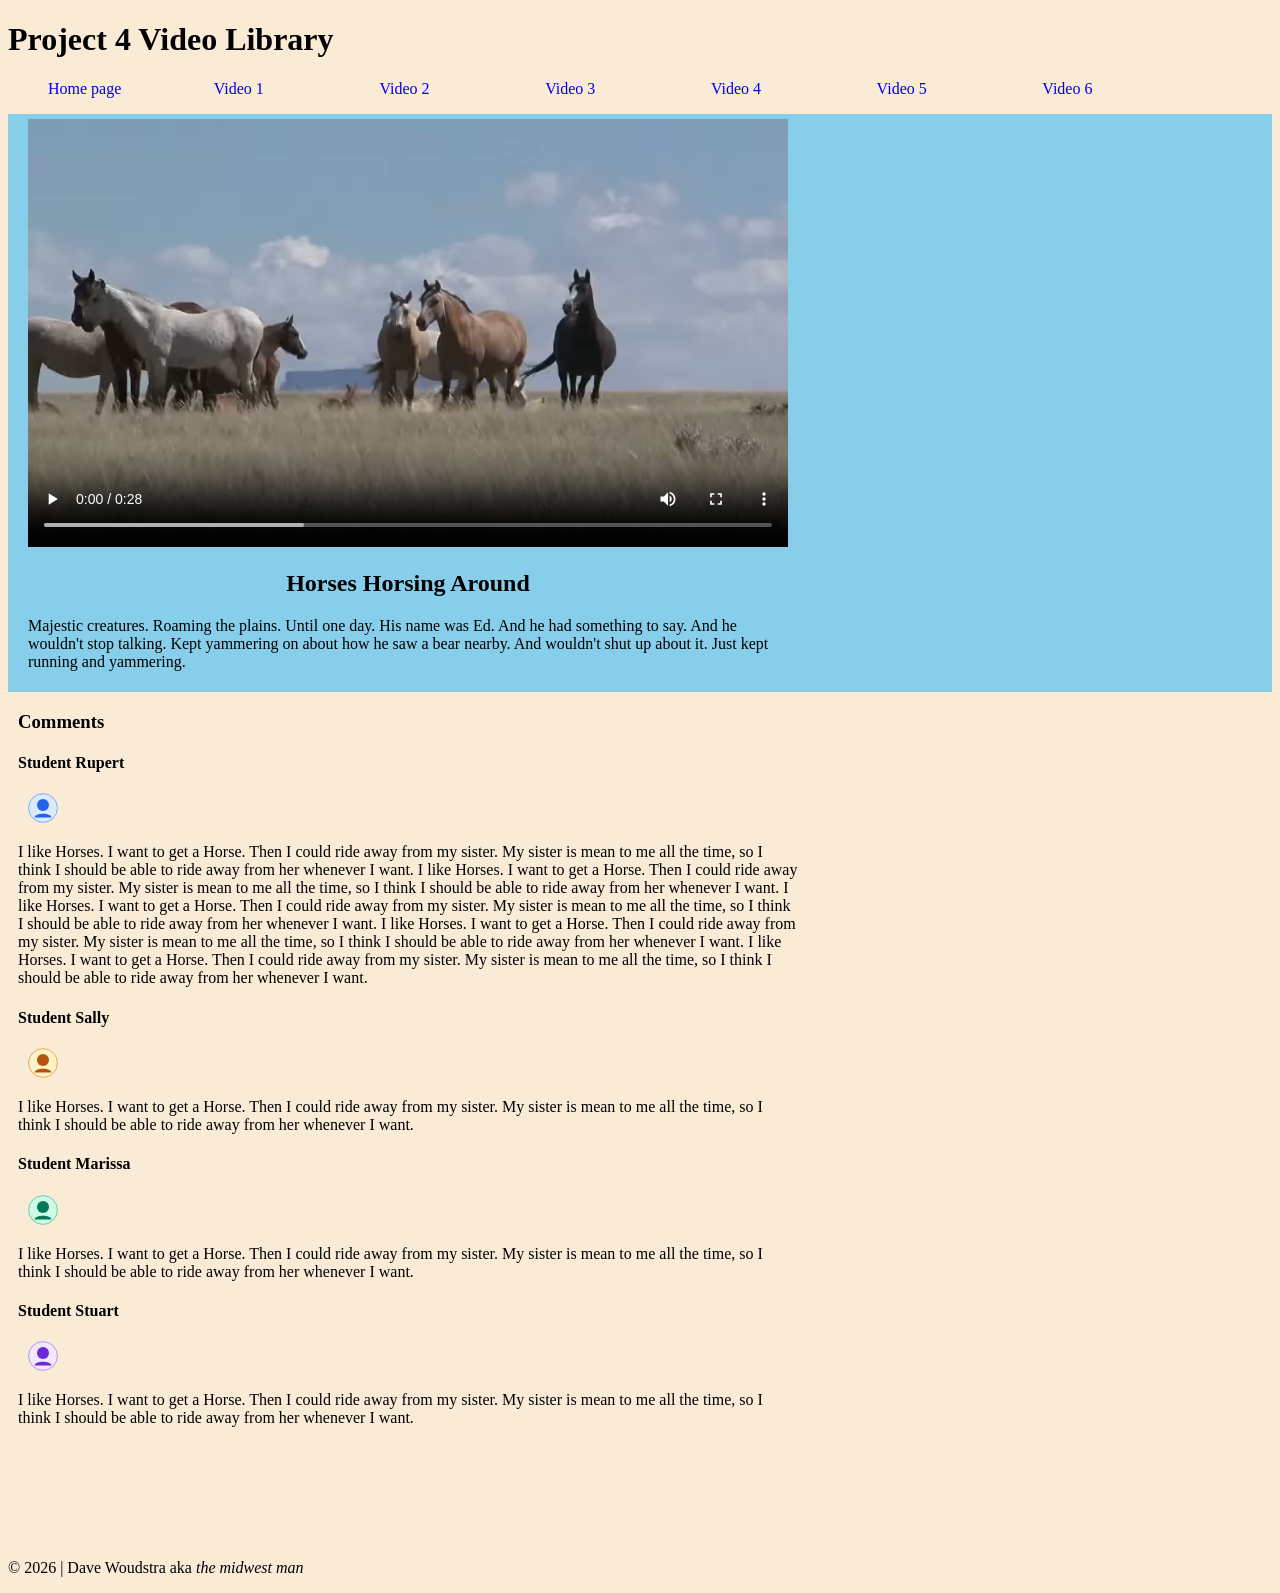
<file: responsive-video/video2.html>
<!DOCTYPE html>
<html lang="en">

<head>
    <meta charset="UTF-8">
    <meta name="viewport" content="width=device-width, initial-scale=1.0">
    <title>Horse Video</title>
    <link rel="stylesheet" href="css/styles.css">
</head>

<body>
    <header class="header">
        <h1> Project 4 Video Library </h1>


        <nav class="navbar">
            <input type="checkbox" id="checkbox-toggle">
            <label for="checkbox-toggle" class="menu-btn"></label>
            <!-- added span class with css styling to address accesibility  -->
            <span class="sr-only">Toggle navigation menu</span>
            <ul class="menu">
                <li class="submenu-link"><a href="index.html">Home page</a></li>
                <li class="submenu-link"><a href="video1.html">Video 1</a></li>
                <li class="submenu-link"><a href="video2.html">Video 2</a></li>
                <li class="submenu-link"><a href="video3.html">Video 3</a></li>
                <li class="submenu-link"><a href="video4.html">Video 4</a></li>
                <li class="submenu-link"><a href="video5.html">Video 5</a></li>
                <li class="submenu-link"><a href="video6.html">Video 6</a></li>
            </ul>
        </nav>
    </header>
    <main>
        <div class="single_page">
            <div class="card">

                <div class="contents">
                    <div class="poster">
                        <video controls poster="assets/images/video-2-frame1.jpg" width="640" height="360">
                            <source src="assets/videos/video-2.mp4" type="video/mp4">
                            <track label="English" kind="captions" srclang="en" src="assets/captions/video-2.vtt"
                                default>
                            <p>Your browser does no support this video.
                                <a href="assets/videos/video-2.mp4">Click here to view the video directly.</a>
                            </p>
                        </video>
                    </div>
                    <div class="title">
                        <h2>Horses Horsing Around</h2>
                    </div>
                    <div class="icon">

                    </div>
                    <div class="description">
                        <p>Majestic creatures. Roaming the plains. Until one day. His name was Ed. And he had something
                            to say. And he wouldn't stop talking. Kept yammering on about how he saw a bear nearby. And
                            wouldn't shut up about it. Just kept running and yammering.</p>
                    </div>
                </div>
            </div>
            <div class="comments_section">
                <div class="comment_components">
                    <h3>Comments</h3>
                    <div class="name">
                        <h4>Student Rupert</h4>
                    </div>
                    <div class="avatar">
                        <img src="assets/images/avatar-1.svg" alt="Avatar Icon">
                    </div>
                    <div class="comment_text">
                        <p>I like Horses. I want to get a Horse. Then I could ride away from my sister. My sister is
                            mean to me all
                            the time, so I think I should be able to ride away from her whenever I want. I like Horses.
                            I want to get a Horse. Then I could ride away from my sister. My sister is mean to me all
                            the time, so I think I should be able to ride away from her whenever I want. I like Horses.
                            I want to get a Horse. Then I could ride away from my sister. My sister is mean to me all
                            the time, so I think I should be able to ride away from her whenever I want. I like Horses.
                            I want to get a Horse. Then I could ride away from my sister. My sister is mean to me all
                            the time, so I think I should be able to ride away from her whenever I want. I like Horses.
                            I want to get a Horse. Then I could ride away from my sister. My sister is mean to me all
                            the time, so I think I should be able to ride away from her whenever I want.</p>
                    </div>
                    <div class="name">
                        <h4>Student Sally</h4>
                    </div>
                    <div class="avatar">
                        <img src="assets/images/avatar-2.svg" alt="Avatar Icon">
                    </div>
                    <div class="comment_text">
                        <p>I like Horses. I want to get a Horse. Then I could ride away from my sister. My sister is
                            mean to me all
                            the time, so I think I should be able to ride away from her whenever I want.</p>
                    </div>
                    <div class="name">
                        <h4>Student Marissa</h4>
                    </div>
                    <div class="avatar">
                        <img src="assets/images/avatar-3.svg" alt="Avatar Icon">
                    </div>
                    <div class="comment_text">
                        <p>I like Horses. I want to get a Horse. Then I could ride away from my sister. My sister is
                            mean to me all
                            the time, so I think I should be able to ride away from her whenever I want.</p>
                    </div>
                    <div class="name">
                        <h4>Student Stuart</h4>
                    </div>
                    <div class="avatar">
                        <img src="assets/images/avatar-4.svg" alt="Avatar Icon">
                    </div>
                    <div class="comment_text">
                        <p>I like Horses. I want to get a Horse. Then I could ride away from my sister. My sister is
                            mean to me all
                            the time, so I think I should be able to ride away from her whenever I want.</p>
                    </div>
                </div>
            </div>
        </div>

    </main>

    <footer>

        <p>&copy; 2026 | Dave Woudstra aka <em>the midwest man</em></p>

    </footer>
</body>

</html>
</file>
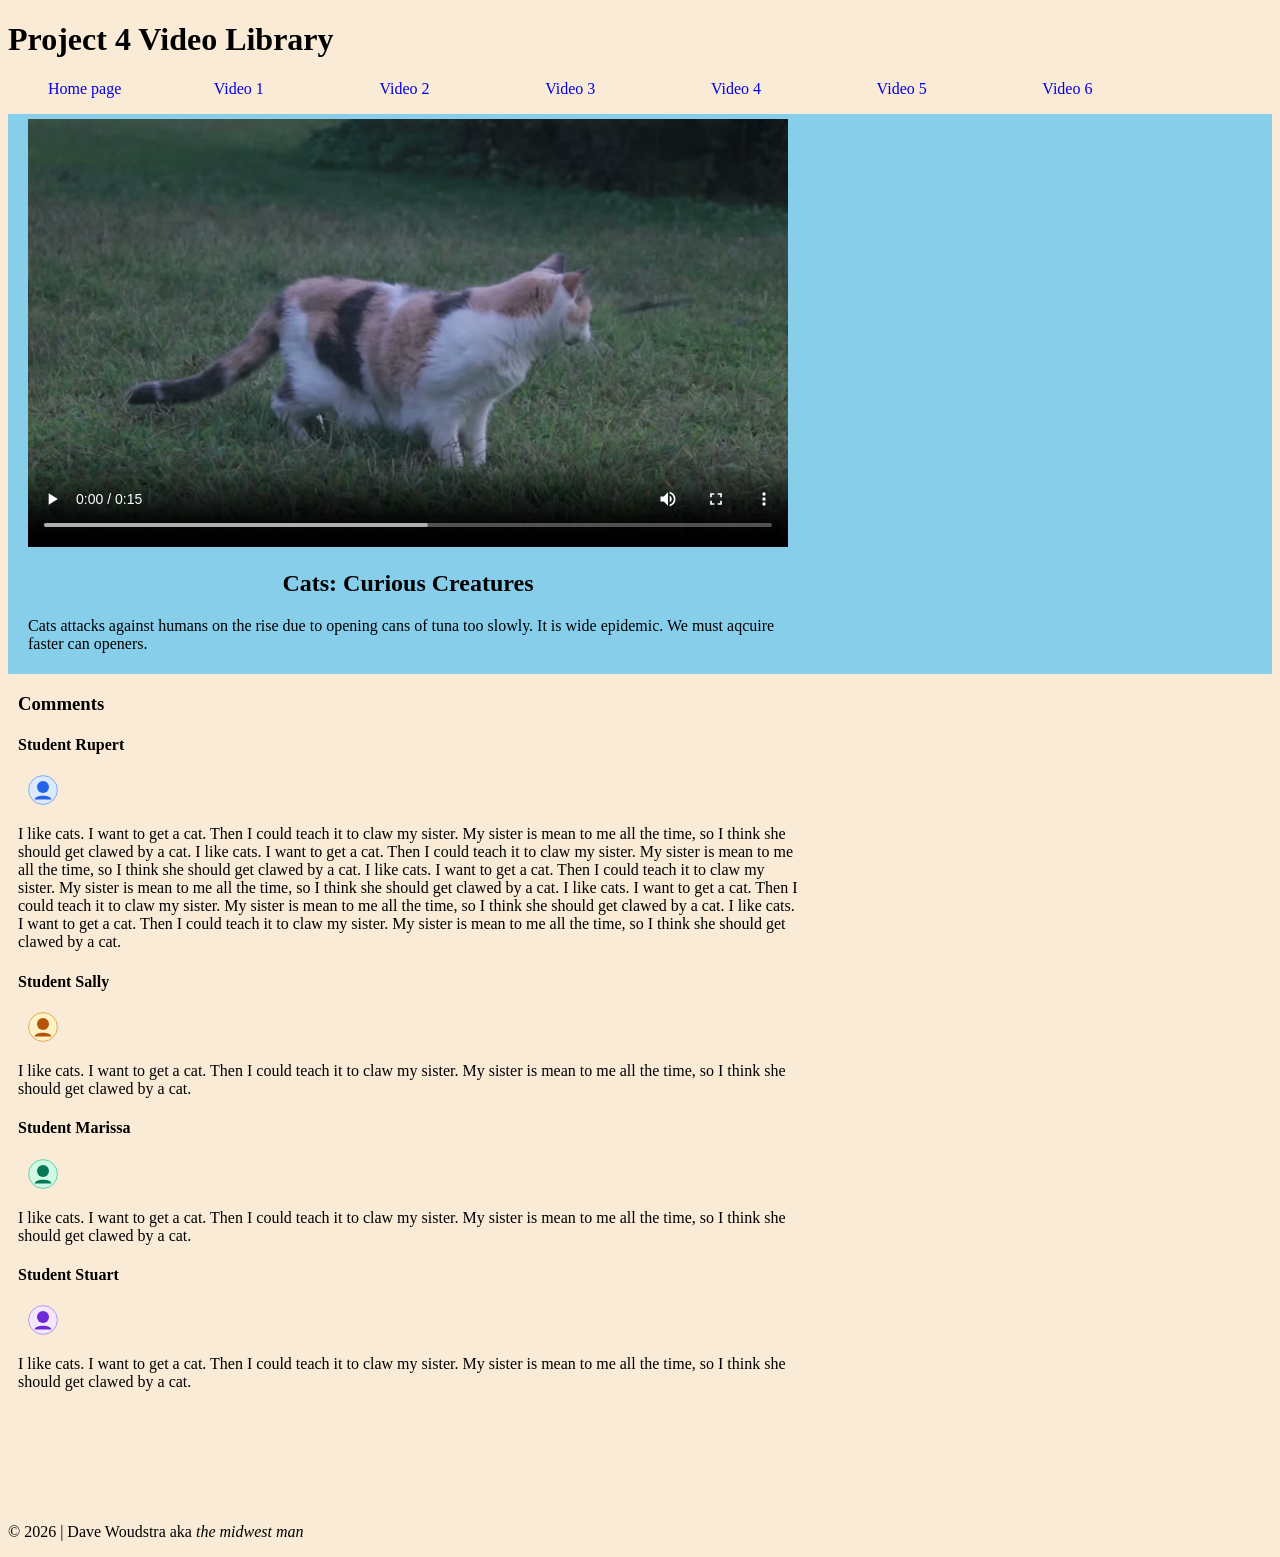
<file: responsive-video/video3.html>
<!DOCTYPE html>
<html lang="en">

<head>
    <meta charset="UTF-8">
    <meta name="viewport" content="width=device-width, initial-scale=1.0">
    <title>Cat Video</title>
    <link rel="stylesheet" href="css/styles.css">
</head>

<body>
    <header class="header">
        <h1> Project 4 Video Library </h1>


        <nav class="navbar">
            <input type="checkbox" id="checkbox-toggle">
            <label for="checkbox-toggle" class="menu-btn"></label>
            <!-- added span class with css styling to address accesibility  -->
            <span class="sr-only">Toggle navigation menu</span>
            <ul class="menu">
                <li class="submenu-link"><a href="index.html">Home page</a></li>
                <li class="submenu-link"><a href="video1.html">Video 1</a></li>
                <li class="submenu-link"><a href="video2.html">Video 2</a></li>
                <li class="submenu-link"><a href="video3.html">Video 3</a></li>
                <li class="submenu-link"><a href="video4.html">Video 4</a></li>
                <li class="submenu-link"><a href="video5.html">Video 5</a></li>
                <li class="submenu-link"><a href="video6.html">Video 6</a></li>
            </ul>
        </nav>
    </header>
    <main>
        <div class="single_page">
            <div class="card">

                <div class="contents">
                    <div class="poster">
                        <video controls poster="assets/images/video-3-frame1.jpg" width="640" height="360">
                            <source src="assets/videos/video-3.mp4" type="video/mp4">
                            <track label="English" kind="captions" srclang="en" src="assets/captions/video-3.vtt"
                                default>
                            <p>Your browser does no support this video.
                                <a href="assets/videos/video-3.mp4">Click here to view the video directly.</a>
                            </p>
                        </video>
                    </div>
                    <div class="title">
                        <h2>Cats: Curious Creatures</h2>
                    </div>
                    <div class="icon">

                    </div>
                    <div class="description">
                        <p>Cats attacks against humans on the rise due to opening cans of tuna too slowly. It is wide
                            epidemic. We must aqcuire faster can openers.</p>
                    </div>
                </div>
            </div>
            <div class="comments_section">
                <div class="comment_components">
                    <h3>Comments</h3>
                    <div class="name">
                        <h4>Student Rupert</h4>
                    </div>
                    <div class="avatar">
                        <img src="assets/images/avatar-1.svg" alt="Avatar Icon">
                    </div>
                    <div class="comment_text">
                        <p>I like cats. I want to get a cat. Then I could teach it to claw my sister. My sister is mean
                            to me all
                            the time, so I think she should get clawed by a cat. I like cats. I want to get a cat. Then
                            I could teach it to claw my sister. My sister is mean to me all
                            the time, so I think she should get clawed by a cat. I like cats. I want to get a cat. Then
                            I could teach it to claw my sister. My sister is mean to me all
                            the time, so I think she should get clawed by a cat. I like cats. I want to get a cat. Then
                            I could teach it to claw my sister. My sister is mean to me all
                            the time, so I think she should get clawed by a cat. I like cats. I want to get a cat. Then
                            I could teach it to claw my sister. My sister is mean to me all
                            the time, so I think she should get clawed by a cat.</p>
                    </div>
                    <div class="name">
                        <h4>Student Sally</h4>
                    </div>
                    <div class="avatar">
                        <img src="assets/images/avatar-2.svg" alt="Avatar Icon">
                    </div>
                    <div class="comment_text">
                        <p>I like cats. I want to get a cat. Then I could teach it to claw my sister. My sister is mean
                            to me all
                            the time, so I think she should get clawed by a cat.</p>
                    </div>
                    <div class="name">
                        <h4>Student Marissa</h4>
                    </div>
                    <div class="avatar">
                        <img src="assets/images/avatar-3.svg" alt="Avatar Icon">
                    </div>
                    <div class="comment_text">
                        <p>I like cats. I want to get a cat. Then I could teach it to claw my sister. My sister is mean
                            to me all
                            the time, so I think she should get clawed by a cat.</p>
                    </div>
                    <div class="name">
                        <h4>Student Stuart</h4>
                    </div>
                    <div class="avatar">
                        <img src="assets/images/avatar-4.svg" alt="Avatar Icon">
                    </div>
                    <div class="comment_text">
                        <p>I like cats. I want to get a cat. Then I could teach it to claw my sister. My sister is mean
                            to me all
                            the time, so I think she should get clawed by a cat.</p>
                    </div>
                </div>
            </div>
        </div>

    </main>

    <footer>

        <p>&copy; 2026 | Dave Woudstra aka <em>the midwest man</em></p>

    </footer>
</body>

</html>
</file>
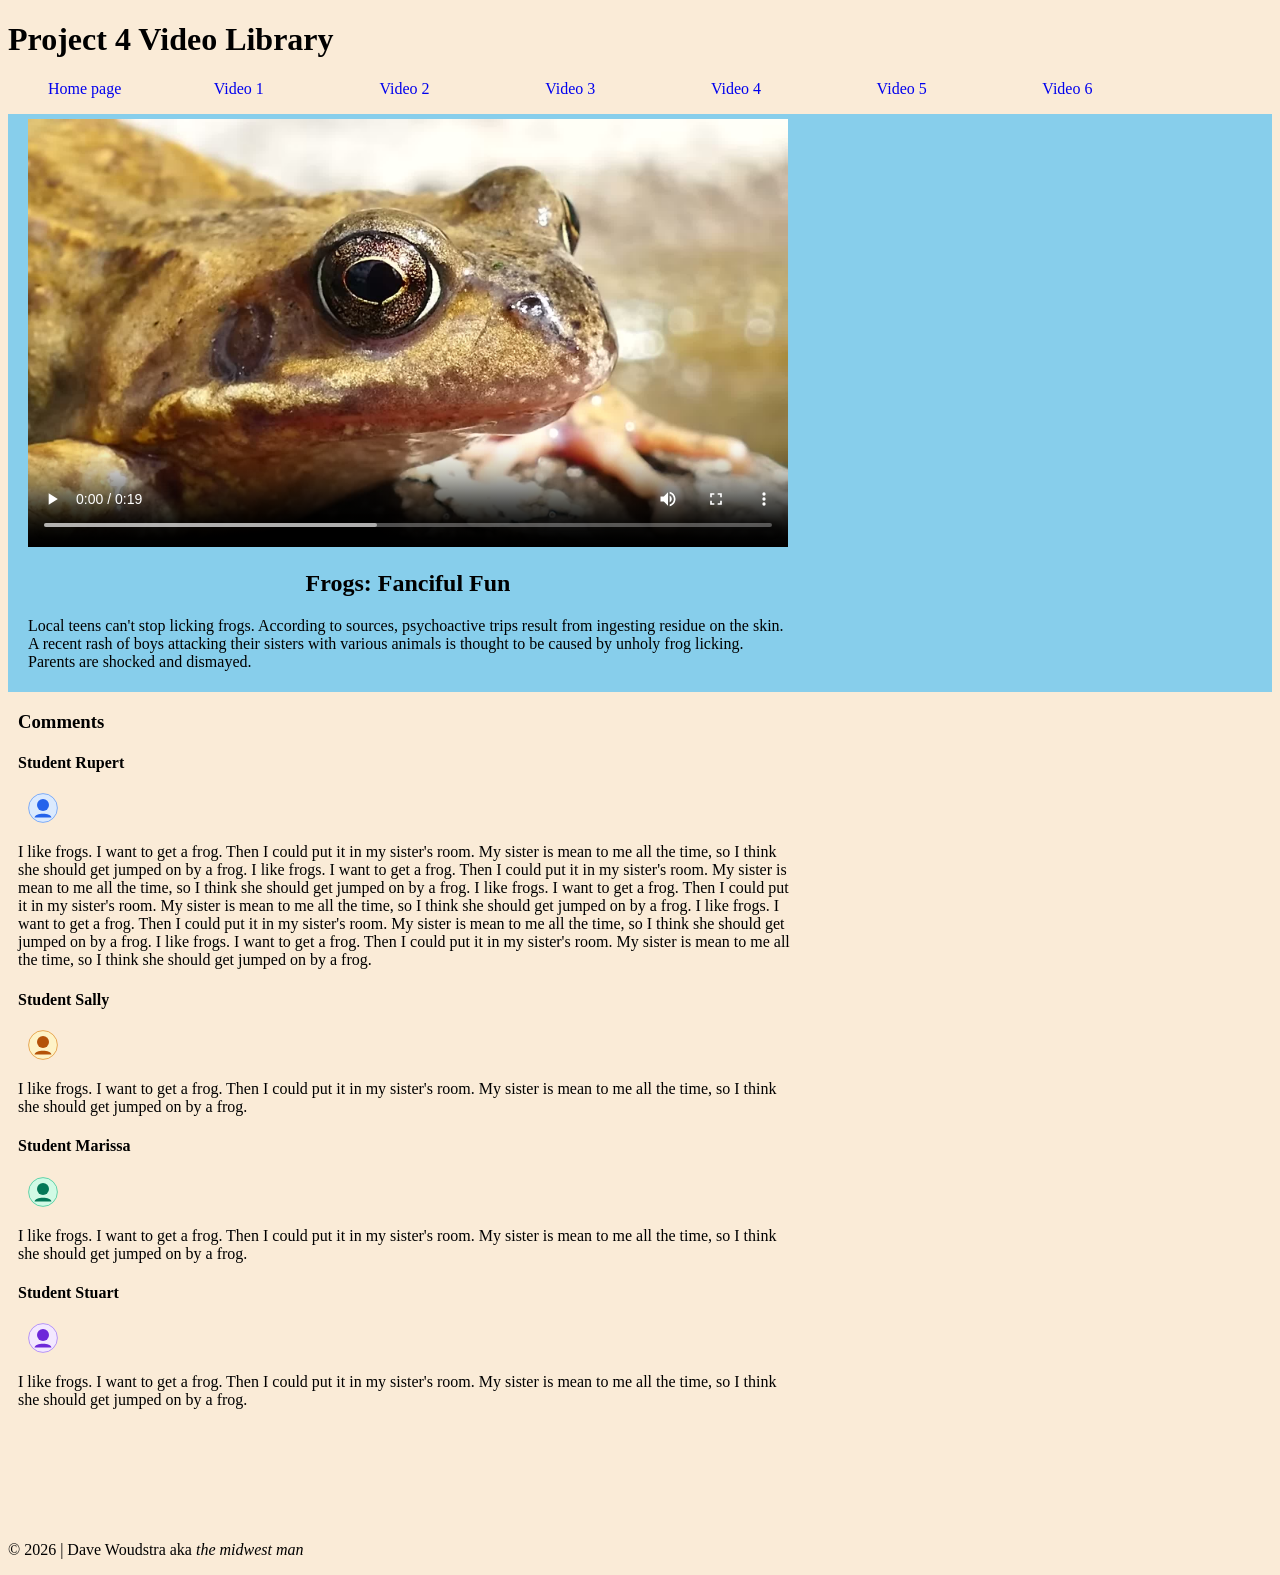
<file: responsive-video/video5.html>
<!DOCTYPE html>
<html lang="en">

<head>
    <meta charset="UTF-8">
    <meta name="viewport" content="width=device-width, initial-scale=1.0">
    <title>Frog Video</title>
    <link rel="stylesheet" href="css/styles.css">
</head>

<body>
    <header class="header">
        <h1> Project 4 Video Library </h1>


        <nav class="navbar">
            <input type="checkbox" id="checkbox-toggle">
            <label for="checkbox-toggle" class="menu-btn"></label>
            <!-- added span class with css styling to address accesibility  -->
            <span class="sr-only">Toggle navigation menu</span>
            <ul class="menu">
                <li class="submenu-link"><a href="index.html">Home page</a></li>
                <li class="submenu-link"><a href="video1.html">Video 1</a></li>
                <li class="submenu-link"><a href="video2.html">Video 2</a></li>
                <li class="submenu-link"><a href="video3.html">Video 3</a></li>
                <li class="submenu-link"><a href="video4.html">Video 4</a></li>
                <li class="submenu-link"><a href="video5.html">Video 5</a></li>
                <li class="submenu-link"><a href="video6.html">Video 6</a></li>
            </ul>
        </nav>
    </header>
    <main>
        <div class="single_page">
            <div class="card">

                <div class="contents">
                    <div class="poster">
                        <video controls poster="assets/images/video-5-frame1.jpg" width="640" height="360">
                            <source src="assets/videos/video-5.mp4" type="video/mp4">
                            <track label="English" kind="captions" srclang="en" src="assets/captions/video-5.vtt"
                                default>
                            <p>Your browser does no support this video.
                                <a href="assets/videos/video-5.mp4">Click here to view the video directly.</a>
                            </p>
                        </video>
                    </div>
                    <div class="title">
                        <h2>Frogs: Fanciful Fun</h2>
                    </div>
                    <div class="icon">

                    </div>
                    <div class="description">
                        <p>Local teens can't stop licking frogs. According to sources, psychoactive trips result from
                            ingesting residue on the skin. A recent rash of boys attacking their sisters with various
                            animals is thought to be caused by unholy frog licking. Parents are shocked and dismayed.
                        </p>
                    </div>
                </div>
            </div>
            <div class="comments_section">
                <div class="comment_components">
                    <h3>Comments</h3>
                    <div class="name">
                        <h4>Student Rupert</h4>
                    </div>
                    <div class="avatar">
                        <img src="assets/images/avatar-1.svg" alt="Avatar Icon">
                    </div>
                    <div class="comment_text">
                        <p>I like frogs. I want to get a frog. Then I could put it in my sister's room. My sister is
                            mean to me all
                            the time, so I think she should get jumped on by a frog. I like frogs. I want to get a frog.
                            Then I could put it in my sister's room. My sister is mean to me all
                            the time, so I think she should get jumped on by a frog. I like frogs. I want to get a frog.
                            Then I could put it in my sister's room. My sister is mean to me all
                            the time, so I think she should get jumped on by a frog. I like frogs. I want to get a frog.
                            Then I could put it in my sister's room. My sister is mean to me all
                            the time, so I think she should get jumped on by a frog. I like frogs. I want to get a frog.
                            Then I could put it in my sister's room. My sister is mean to me all
                            the time, so I think she should get jumped on by a frog. </p>
                    </div>
                    <div class="name">
                        <h4>Student Sally</h4>
                    </div>
                    <div class="avatar">
                        <img src="assets/images/avatar-2.svg" alt="Avatar Icon">
                    </div>
                    <div class="comment_text">
                        <p>I like frogs. I want to get a frog. Then I could put it in my sister's room. My sister is
                            mean to me all
                            the time, so I think she should get jumped on by a frog.</p>
                    </div>
                    <div class="name">
                        <h4>Student Marissa</h4>
                    </div>
                    <div class="avatar">
                        <img src="assets/images/avatar-3.svg" alt="Avatar Icon">
                    </div>
                    <div class="comment_text">
                        <p>I like frogs. I want to get a frog. Then I could put it in my sister's room. My sister is
                            mean to me all
                            the time, so I think she should get jumped on by a frog.</p>
                    </div>
                    <div class="name">
                        <h4>Student Stuart</h4>
                    </div>
                    <div class="avatar">
                        <img src="assets/images/avatar-4.svg" alt="Avatar Icon">
                    </div>
                    <div class="comment_text">
                        <p>I like frogs. I want to get a frog. Then I could put it in my sister's room. My sister is
                            mean to me all
                            the time, so I think she should get jumped on by a frog.</p>
                    </div>
                </div>
            </div>
        </div>

    </main>

    <footer>

        <p>&copy; 2026 | Dave Woudstra aka <em>the midwest man</em></p>

    </footer>
</body>

</html>
</file>
<file: Project/css/styles.css>
table {
    border-width: 1px;
    border-color: black;
    border-style: solid;
    width: 36%;
    border-collapse: collapse;
}
/* Adds vertical border to the table header*/
th {
    border: 1px solid gray;
}
/* Add vertical border to the table data cells*/ 
table td {
    padding: 2px;
    border: 1px solid gray;
}
</file>
<file: responsive-video/css/styles.css>
* {
    box-sizing: border-box;

}

body {
    background-color: antiquewhite;
}

/* fix for screenreader for navigation menu */

.sr-only {
    position: absolute;
    width: 1px;
    height: 1px;
    padding: 0;
    margin: -1px;
    overflow: hidden;
    clip: rect(0, 0, 0, 0);
    white-space: nowrap;
    border: 0;
}

header {
    background-color: antiquewhite;

    .navbar {

        .menu {
            display: none;
        }

        .menu-btn {
            display: block;
            padding: 1em;
            color: black;
        }

        .menu-btn::after {
            content: "\2630";
        }

        #checkbox-toggle {
            display: none;
        }

        #checkbox-toggle:checked~.menu {
            display: block;
        }

        #checkbox-toggle:checked~.menu-btn::after {
            content: "\2716";
        }

        .submenu-link {
            list-style: none;
        }

        .submenu-link a {
            text-decoration: none;

        }

        .submenu-link a:hover {
            outline: 3px solid;
            outline-offset: 6px;
            background-color: #fff8c6;
            border-radius: 6px;
        }

        .submenu-link a:focus-visible {
            outline: 3px solid;
            outline-offset: 6px;
            background-color: #fff8c6;
            border-radius: 6px;
        }



        @media (min-width: 768px) {

            .menu {
                display: flex;
                flex-wrap: wrap;
            }

            .submenu-link {
                flex-grow: 1;
                flex-basis: 13%;
                list-style: none;

            }

            .menu-btn {
                display: none;
            }

            #checkbox-toggle:checked~.menu {
                display: flex;
            }


        }

        @media (min-width: 1200px) {

            .menu {
                display: flex;
                flex-wrap: wrap;
                max-width: 1200px;
            }
        }
    }
}

main {

    /* CSS for home page */
    /* CSS starts with mobile-first */

    section {
        display: grid;
        grid-template-columns: 1fr;
        grid-template-rows: repeat(6, auto);
        gap: 15px 20px;
        padding-bottom: 10px;
        padding-top: 10px;
        padding-left: 50px;
        padding-right: 50px;
    }

    .card {
        background-color: skyblue;
        display: flex;
        flex-wrap: wrap;
        padding-bottom: 5px;
        position: relative;
    }


    .card a:hover {
        outline: 3px solid;
        outline-offset: 6px;
        border-radius: 6px;
    }

    .card a:focus-visible {
        outline: 3px solid;
        outline-offset: 6px;
        border-radius: 6px;
    }

    .video-link {
        position: absolute;
        inset: 0;
        z-index: 10;
        background: transparent;
        text-indent: -9999px;
        cursor: pointer;
    }

    .contents {
        flex-grow: 1;
        flex-basis: 100%;
        padding-left: 10px;
        padding-right: 10px;
        max-width: 800px;
    }

    .poster {
        padding-left: 10px;
        padding-right: 10px;
        padding-top: 5px;


    }

    .poster img {
        max-width: 100%;
        height: auto;
        padding-left: 10px;
        padding-right: 10px;
    }



    .title {
        flex-grow: 1;
        flex-basis: 100%;
        padding-left: 10px;
        padding-right: 10px;
        text-align: center;


    }

    .icon {
        flex-grow: 1;
        flex-basis: 75%;
        padding-left: 10px;
        padding-right: 10px;
    }

    .description {
        flex-grow: 1;
        flex-basis: 100%;
        padding-left: 10px;
        padding-right: 10px;
    }


    /* style for larger screens--tablets, etc. */

    @media (min-width: 768px) {
        section {
            display: grid;
            grid-template-columns: 1fr 1fr;
            grid-template-rows: repeat(3, auto);
            gap: 15px 20px;
            padding-bottom: 10px;
            padding-top: 10px;
            padding-left: 50px;
            padding-right: 50px;
        }

        .card {
            background-color: skyblue;
            display: flex;
            flex-wrap: wrap;
            padding-bottom: 5px;

        }

        .contents {
            flex-grow: 1;
            flex-basis: 66%;
            padding-left: 10px;
            padding-right: 10px;
        }

        .poster {
            padding-left: 10px;
            padding-right: 10px;
        }

        .poster img {
            max-width: 100%;
            height: auto;
            padding-left: 10px;
            padding-right: 10px;
        }

        .title {
            flex-grow: 1;
            flex-basis: 66%;
            padding-left: 10px;
            padding-right: 10px;
            text-align: center;


        }

        .icon {
            flex-grow: 1;
            flex-basis: 66%;
            padding-left: 10px;
            padding-right: 10px;
        }

        .description {
            flex-grow: 1;
            flex-basis: 66%;
            padding-left: 10px;
            padding-right: 10px;
        }



    }

    /* media rule for large screens: desktops, etc. */

    @media (min-width: 1000px) {

        section {
            display: grid;
            grid-template-columns: 1fr 1fr 1fr;
            grid-template-rows: repeat(2, auto);
            gap: 15px 20px;
            padding-bottom: 10px;
            padding-top: 10px;
            padding-left: 50px;
            padding-right: 50px;
        }

        .card {
            background-color: skyblue;
            display: flex;
            flex-wrap: wrap;
            padding-bottom: 5px;

        }

        .contents {
            flex-grow: 1;
            flex-basis: 33%;
            padding-left: 10px;
            padding-right: 10px;
        }

        .poster {
            padding-left: 10px;
            padding-right: 10px;
        }

        .poster img {
            max-width: 100%;
            height: auto;

            padding-left: 10px;
            padding-right: 10px;
        }

        .title {
            flex-grow: 1;
            flex-basis: 33%;
            padding-left: 10px;
            padding-right: 10px;
            text-align: center;


        }

        .icon {
            flex-grow: 1;
            flex-basis: 33%;
            padding-left: 10px;
            padding-right: 10px;
        }

        .description {
            flex-grow: 1;
            flex-basis: 33%;
            padding-left: 10px;
            padding-right: 10px;
        }
    }

    /* CSS for individual pages */
    /* starts with mobile first, and maxes out at 800px */

    .single_page {
        display: grid;
        grid-template-columns: 1fr;
        grid-template-rows: 1fr;


    }



    video {
        width: 100%;
        height: auto;
    }

    .comments_section {
        display: flex;
        flex-wrap: wrap;
    }

    .comment_components {
        flex-grow: 1;
        flex-basis: 100%;
        padding-left: 10px;
        padding-right: 10px;
        max-width: 800px;
    }



    .avatar img {
        max-width: 50px;
        max-height: 50px;
        padding-left: 10px;
        padding-right: 10px;
    }


}

footer {
    background-color: antiquewhite;
    padding-top: 100px;
    margin-bottom: 0;
    margin: 0 auto;
}
</file>
<file: Project/css/process.css>
* {
    box-sizing: border-box;
}

body {
    background-color: aquamarine;
    font-size: 16px;

}

header {
    background-color: black;
    color: aliceblue;
    font-weight: 900;
    padding-right: 10px;

}

nav a {
    display: inline-block;
    padding: 10px 20px;
    background-color: blueviolet;
    color: aliceblue;
    text-decoration: wavy;
    border-radius: 8px;
    font-weight: 600;
    transition: 0.3s;

}

nav a:hover {
    background-color: blue
}

nav ul {
    list-style: none;
}

h1 {
    text-align: center;
}

h2 {
    text-align: center;
    text-decoration: underline;
}

li {
    padding-top: 0.75em;
    padding-bottom: 0.75em;

}

label {
    display: block;
    margin-bottom: 10px;
    font-weight: bold;

}

@media (min-width: 375px) {


    header {
        background-image: url("../Images/rv_background.jpg");
        background-color: rgba(0, 0, 0, 0.4);
        background-blend-mode: overlay;
        background-size: cover;
        background-position: center;
        margin-left: auto;
        margin-right: auto;

        font-size: larger;


    }

    .flex-row {
        display: flex;
        flex-wrap: wrap;

    }

    .flex-column {
        flex-grow: 1;
        padding-left: 10px;
        padding-right: 10px;
        flex-basis: 50%;


    }

    @media (min-width: 1179px) {


        header {
            background-image: url("../Images/rv_background.jpg");
            background-color: rgba(0, 0, 0, 0.4);
            background-blend-mode: overlay;
            background-size: cover;
            background-position: center;
            margin-left: auto;
            margin-right: auto;
            font-size: larger;

        }

        .flex-row {
            display: flex;
            flex-wrap: wrap;

        }

        .flex-column {
            flex-grow: 1;
            padding-left: 10px;
            padding-right: 10px;
            flex-basis: 33%;

        }
    }
}
</file>
